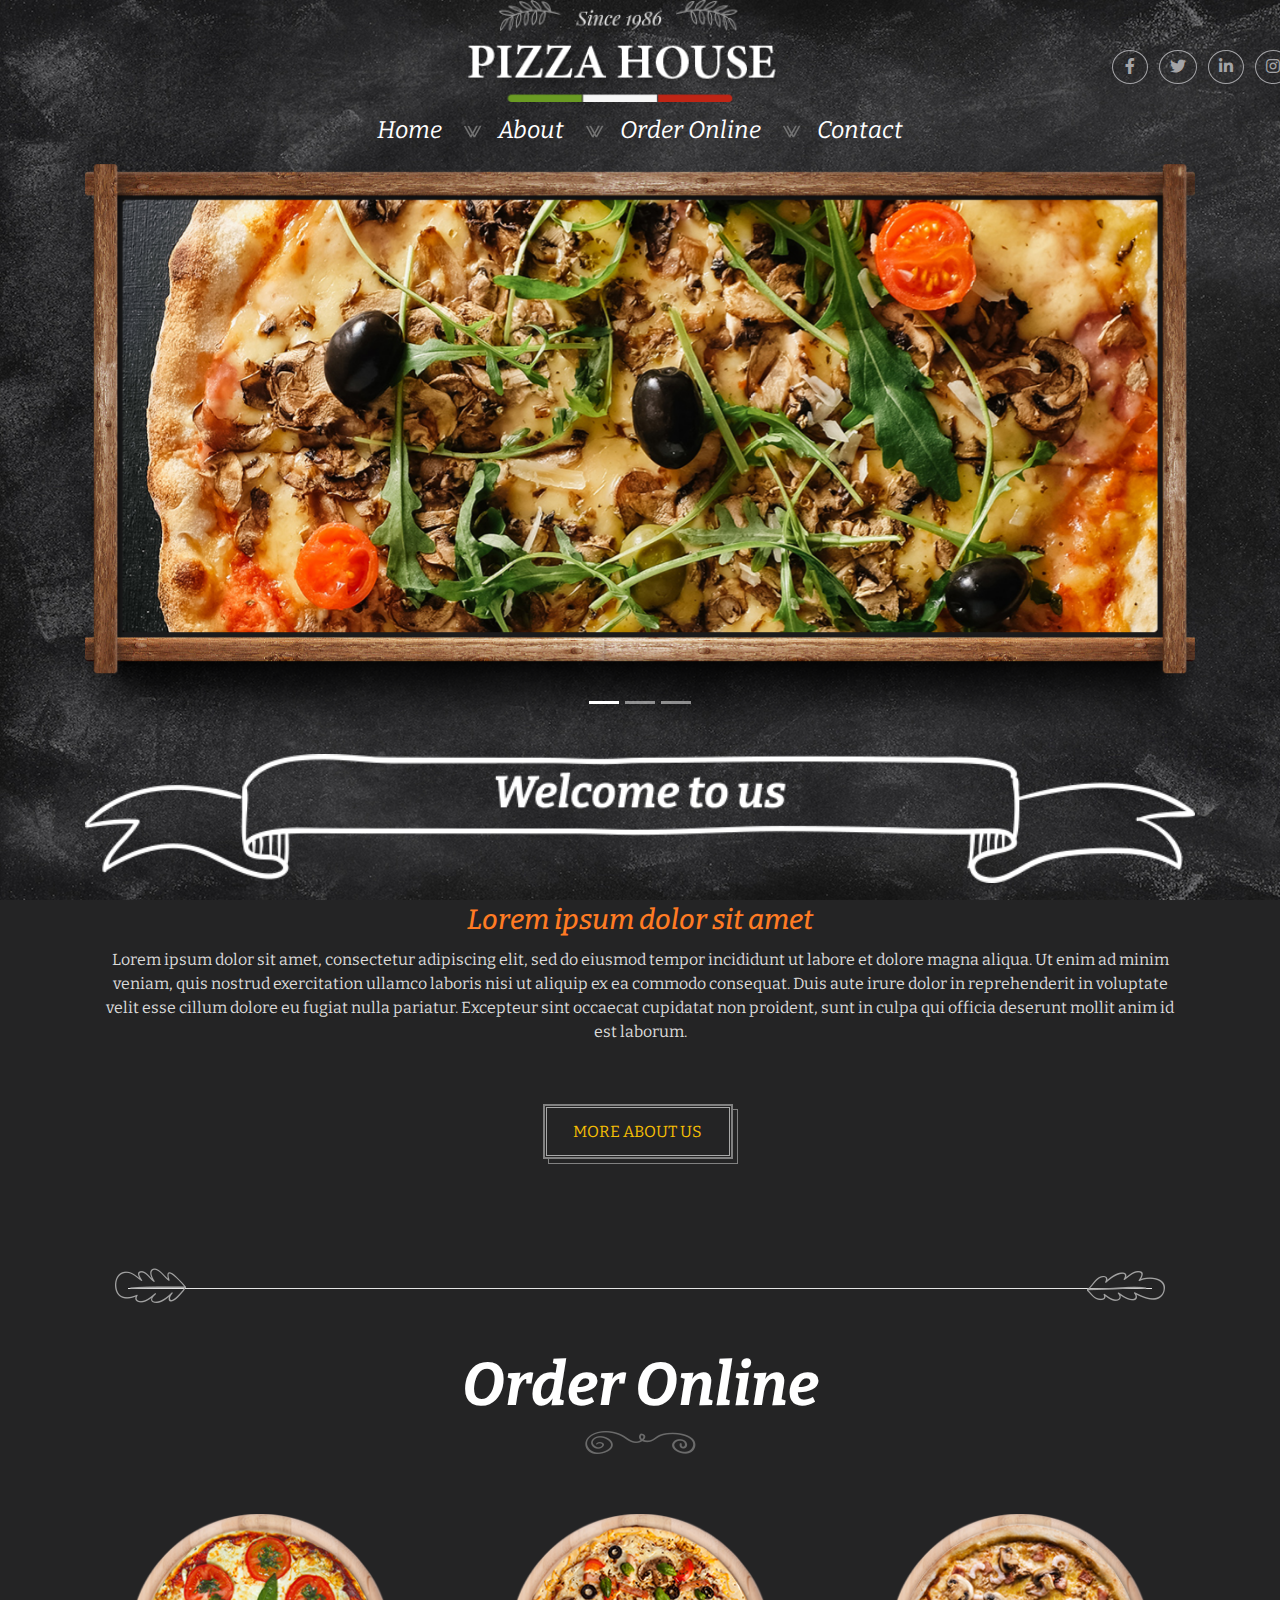
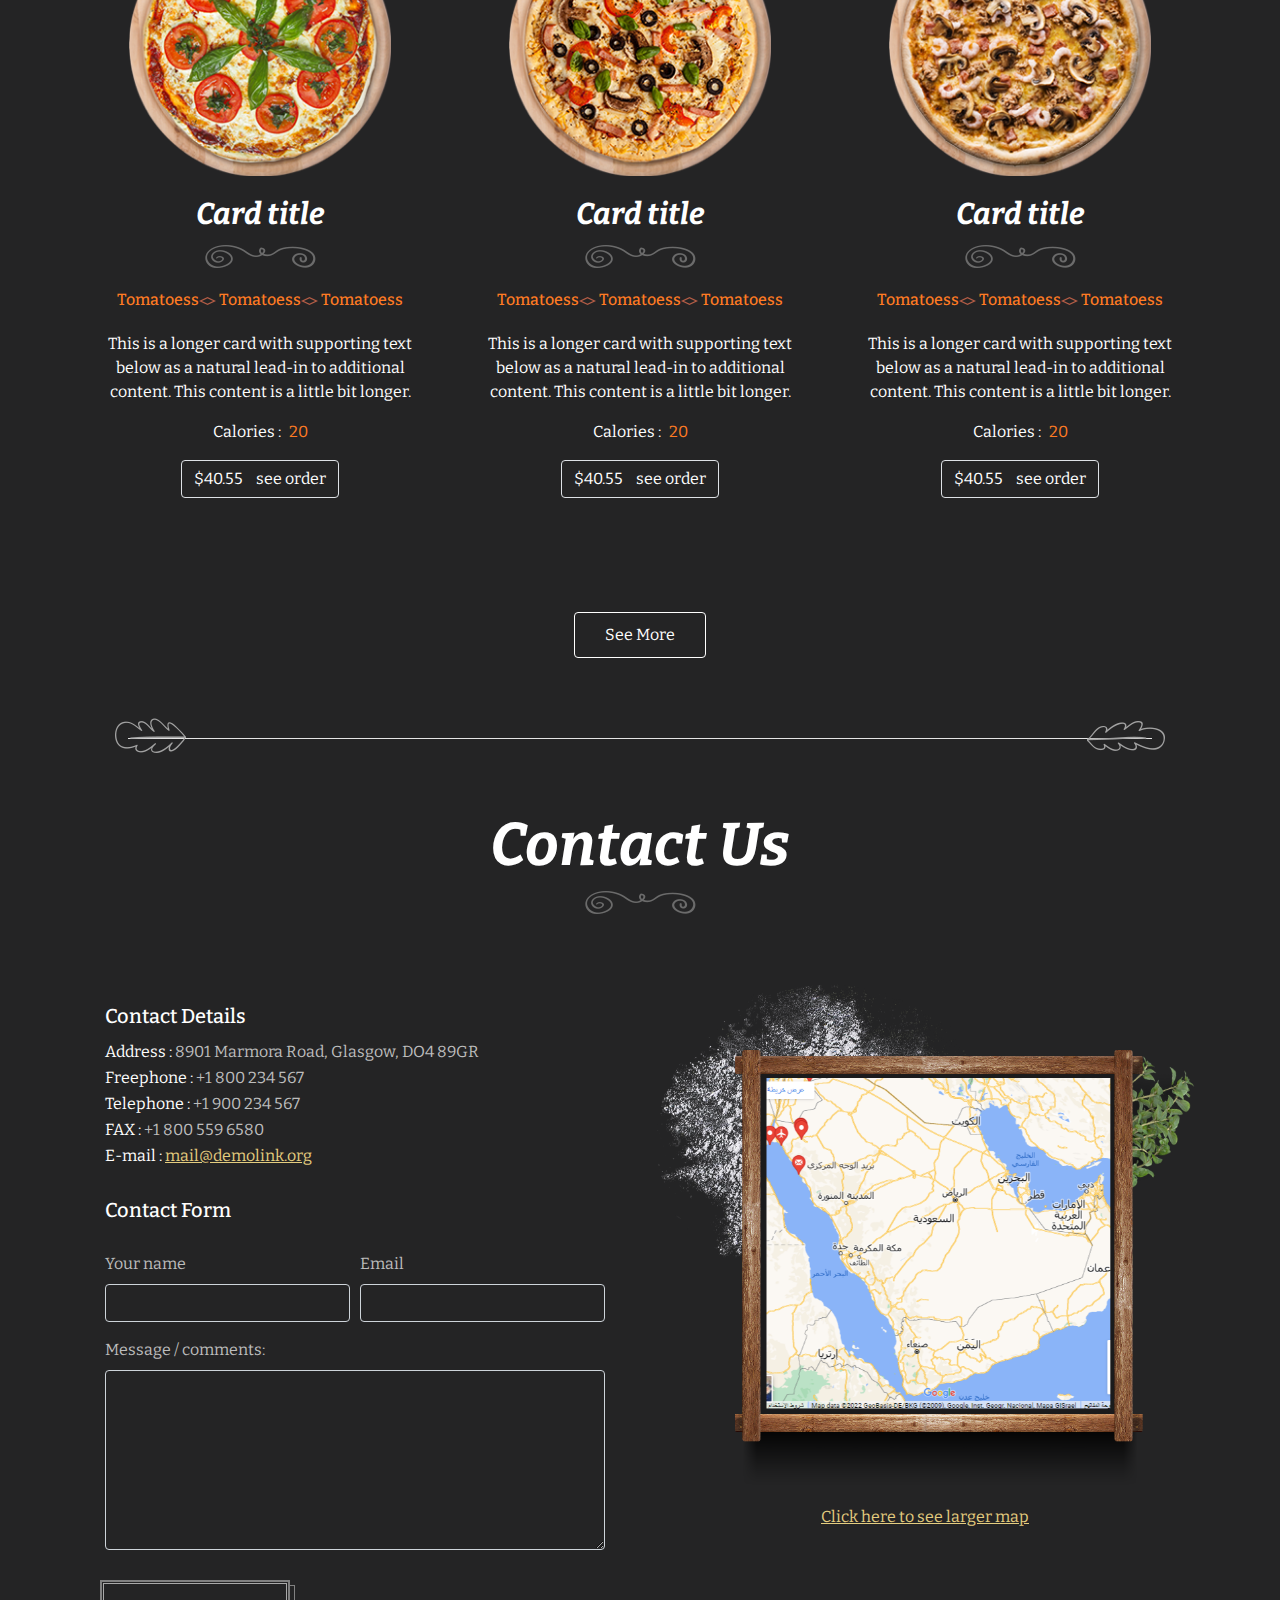
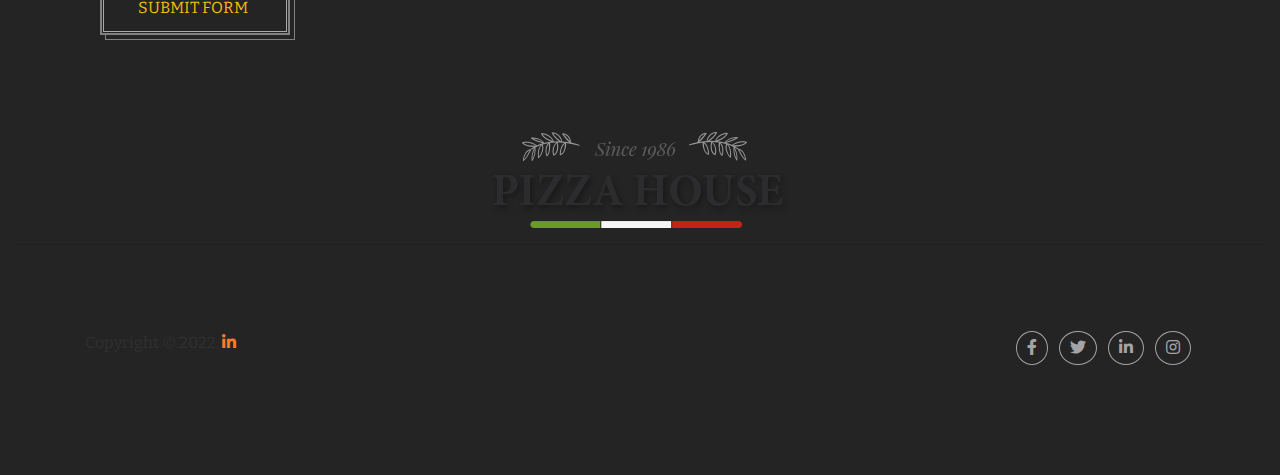
<file: index.html>
<!DOCTYPE html>
<html dir="ltr">
  <head>
    <meta charset="UTF-8">
    <meta http-equiv="X-UA-Compatible" content="IE=edge">
    <meta name="viewport" content="width=device-width, initial-scale=1.0">
    <link rel="stylesheet" href="bootstrap-4.6.1-dist/css/bootstrap.min.css">
    <link rel="stylesheet" href="fontawesome-free-5.15.4-web/css/all.min.css">
    <link rel="stylesheet" href="css/style.css">
    <title>Cozy Food</title>
  </head>
  <body>
      <div class="container">
          <div class="row row-cols-1 row-cols-md-3">
              <div class="col mb-1">
                <div class="card">
                  <div class="card-body">
                    <h5 class="card-title d-none"></h5>
                  </div>
                </div>
              </div>
              <div class="col mb-1">
                <div class="card box-logo">
                  <img src="img/logo.png" class="logo-banner" alt="logo">
                  <div class="card-body">
                  </div>
                </div>
              </div>
              <div class="col mb-1">
                <div class="card box-social-links">
                  <div class="card-body">
                      <ul class="social-links social-res">
                          <li>
                              <a class="nav-link facebook" href="javascript:void(0)">
                                  <i class="fab fa-facebook-f"></i>
                              </a>
                          </li>
                          <li>
                              <a class="nav-link" href="javascript:void(0)">
                                  <i class="fab fa-twitter"></i>
                              </a>
                          </li>
                          <li>
                              <a class="nav-link" href="javascript:void(0)">
                                  <i class="fab fa-linkedin-in"></i>
                              </a>
                          </li>
                          <li>
                              <a class="nav-link" href="javascript:void(0)">
                                  <i class="fab fa-instagram"></i>
                              </a>
                          </li>
                      </ul>
                  </div>
                </div>
              </div>
            </div>
      </div>

      <nav class="navbar navbar-expand-lg navbar-light nav-for-top">
        <button class="navbar-toggler bg-white mb-3 mt-3" type="button" data-toggle="collapse" data-target="#navbarSupportedContent" aria-controls="navbarSupportedContent" aria-expanded="false" aria-label="Toggle navigation">
          <span class="navbar-toggler-icon"></span>
        </button>
          <div class="collapse navbar-collapse text-left" id="navbarSupportedContent">
            <ul class="navbar-nav m-auto">
              <li class="nav-item dropdown">
                  <a class="nav-link nav-a" href="javascript:void(0)" role="button" data-toggle="dropdown" aria-expanded="false">
                    Home
                    <img src="img/arrows.png" class="img-card-top ml-3" alt="arrows">
                  </a>
              </li>
              <li class="nav-item dropdown">
                  <a class="nav-link nav-a" data-scroll="about-us" href="javascript:void(0)" id="" role="button" aria-expanded="false">
                    About
                    <img src="img/arrows.png" class="img-card-top ml-3" alt="arrows">
                  </a>
              </li>
              <li class="nav-item dropdown db-menu-parent">
                  <a class="nav-link nav-a" data-scroll="order-online" href="javascript:void(0)" id="navbarDropdown" role="button" data-toggle="dropdown" aria-expanded="false">
                    Order Online
                    <img src="img/arrows.png" class="img-card-top ml-3" alt="arrows">
                  </a>
                  <div class="dropdown-menu db-menu" aria-labelledby="navbarD00000000ropdown">
                    <a class="dropdown-item" href="onlinestore.html">Food</a>
                    <a class="dropdown-item" href="saladstore.html">Salad</a>
                    <a class="dropdown-item" href="drinkstore.html">Drinks</a>
                  </div>
              </li>
    
              <li class="nav-item dropdown">
                  <a class="nav-link nav-a" data-scroll="contactus" href="javascript:void(0)" id="" role="button" data-toggle="dropdown" aria-expanded="false">
                    Contact
                  </a>
              </li>
            </ul>
          </div>
          
      </nav>

      <div class="container">
        <div id="carouselExampleCaptions" class="carousel slide" data-ride="carousel">
          <ol class="carousel-indicators">
            <li data-target="#carouselExampleCaptions" data-slide-to="0" class="active"></li>
            <li data-target="#carouselExampleCaptions" data-slide-to="1"></li>
            <li data-target="#carouselExampleCaptions" data-slide-to="2"></li>
          </ol>
          <div class="carousel-inner">
            <div class="carousel-item active">
              <img src="img/slider-1.png" class="d-block w-100" alt="...">
              <div class="carousel-caption d-none d-md-block">
                <div class="content-of-ad">
                  <h5>Authentic</h5>
                  <h5>Italian Pizza</h5>
                  <i>from chef Fabio Viviani</i>
                  <div class="">
                    <img src="img/feather-1.png" alt="">
                    <p class="start-from">starting from</p>
                    <p class="price">$8.99</p>
                  </div>
                </div>
              </div>
            </div>
            <div class="carousel-item">
              <img src="img/slider-1.png" class="d-block w-100" alt="...">
              <div class="carousel-caption d-none d-md-block">
                <div class="content-of-ad">
                  <h5>Authentic</h5>
                  <h5>Italian Pizza</h5>
                  <i>from chef Fabio Viviani</i>
                  <div class="">
                    <img src="img/feather-1.png" alt="">
                    <p class="start-from">starting from</p>
                    <p class="price">$8.99</p>
                  </div>
                </div>
              </div>
            </div>
            <div class="carousel-item">
              <img src="img/slider-1.png" class="d-block w-100" alt="...">
              <div class="carousel-caption d-none d-md-block">
                <div class="content-of-ad">
                  <h5>Authentic</h5>
                  <h5>Italian Pizza</h5>
                  <i>from chef Fabio Viviani</i>
                  <div class="">
                    <img src="img/feather-1.png" alt="">
                    <p class="start-from">starting from</p>
                    <p class="price">$8.99</p>
                  </div>
                </div>
              </div>
            </div>
          </div>
        </div>
      </div>
      
      <div class="container mt-4" id="about-us">
        <div class="text-center">
          <img src="img/wlcomtus.png" class="card-img-top w-100" alt="feather">
        </div>
        <div class="row row-cols-1 row-cols-md-1 about-us-ofpizzzaHouse">
          <div class="col mb-4">
            <div class="text-right box-right-pizzahouse-mushrom">
              <img src="img/mushroom1.png" class="img-card-top hat-img rowScrenObacity1" alt="mushroom1">
            </div>
            <div class="text-left box-left-pizzahouse-bread">
              <img src="img/bread.png" class="img-card-top hat-img rowScrenObacity2" alt="bread">
            </div>
            <div class="card about-pizza-house">
              <div class="card-body text-center">
                <h1 class="card-title">Lorem ipsum dolor sit amet</h1>
                <p class="card-text text-center">Lorem ipsum dolor sit amet, consectetur adipiscing elit, sed do eiusmod tempor incididunt ut labore et dolore magna aliqua. Ut enim ad minim veniam, quis nostrud exercitation ullamco laboris nisi ut aliquip ex ea commodo consequat. Duis aute irure dolor in reprehenderit in voluptate velit esse cillum dolore eu fugiat nulla pariatur. Excepteur sint occaecat cupidatat non proident, sunt in culpa qui officia deserunt mollit anim id est laborum.</p>
                <div class="box-of-btn-8">
                  <button class="btn btn-addcard-index">MORE ABOUT US</button>
                  <img src="img/btn1.png" class="img-brbd-btn-8" alt="btnborder">
                </div>
              </div>
            </div>
          </div>
        </div>
      </div>

      <div class="text-center box-1-line-page ">
        <img src="img/divider1_left.png" class="divider-left" alt="feather">
        <hr class="bg-white hr-line-page">
        <img src="img/divider1_right.png" class="divider-right" alt="feather">
      </div>


      <div class="text-right box-right-pizzahouse-cutter">
        <img src="img/cutter.png" class="img-card-top hat-img" alt="cutter">
      </div>



      <div class="container" id="order-online">
        <div class="text-center order-online">
          <h2>Order Online</h2>
          <img src="img/feather-3.png" alt="feather">
        </div>
        <div class="row row-cols-1 row-cols-md-3">
          <div class="col mb-4">
            <div class="card">
              <div class="text-center">
                <img src="img/order1.png" class="card-img-top w-75" alt="order1">
              </div>
              <div class="card-body box-of-pizza-order text-center">
                <h5 class="card-title">Card title</h5>
                <img src="img/feather-3.png" alt="feather">
                <ul>
                  <li>Tomatoess<img src="img/marker2.png" alt="marker"></li>
                  <li>Tomatoess<img src="img/marker2.png" alt="marker"></li>
                  <li>Tomatoess</li>
                </ul>
                <p class="card-text">This is a longer card with supporting text below as a natural lead-in to additional content. This content is a little bit longer.</p>
                <p class="calories-num">Calories : <span>20</span></p>
                <a href="orderdetails.html" class="btn btn-transparent text-white border"> <span class="span-seorder"> $40.55 </span> <span>see order</span></a>
              </div>
            </div>
          </div>
          <div class="col mb-4">
            <div class="card">
              <div class="text-center">
                <img src="img/order2.png" class="card-img-top w-75" alt="order2">
              </div>
              <div class="card-body box-of-pizza-order text-center">
                <h5 class="card-title">Card title</h5>
                <img src="img/feather-3.png" alt="feather">
                <ul>
                  <li>Tomatoess<img src="img/marker2.png" alt="marker"></li>
                  <li>Tomatoess<img src="img/marker2.png" alt="marker"></li>
                  <li>Tomatoess</li>
                </ul>
                <p class="card-text">This is a longer card with supporting text below as a natural lead-in to additional content. This content is a little bit longer.</p>
                <p class="calories-num">Calories : <span>20</span></p>
                <a href="orderdetails.html" class="btn btn-transparent text-white border"> <span class="span-seorder"> $40.55 </span> <span>see order</span></a>
              </div>
            </div>
          </div>
          <div class="col mb-4">
            <div class="card">
              <div class="text-center">
                <img src="img/order3.png" class="card-img-top w-75" alt="order3">
              </div>
              <div class="card-body box-of-pizza-order text-center">
                <h5 class="card-title">Card title</h5>
                <img src="img/feather-3.png" alt="feather">
                <ul>
                  <li>Tomatoess<img src="img/marker2.png" alt="marker"></li>
                  <li>Tomatoess<img src="img/marker2.png" alt="marker"></li>
                  <li>Tomatoess</li>
                </ul>
                <p class="card-text">This is a longer card with supporting text below as a natural lead-in to additional content. This content is a little bit longer.</p>
                <p class="calories-num">Calories : <span>20</span></p>
                <a href="orderdetails.html" class="btn btn-transparent text-white border"> <span class="span-seorder"> $40.55 </span> <span>see order</span></a>
              </div>
            </div>
          </div>
        </div>
        <div class="seeonlinemeal">
          <a href="onlinestore.html" class="btn btn-transparent text-white se-mr">See More</a>
        </div>
      </div>

      <div class="text-center box-1-line-page">
        <img src="img/divider1_left.png" class="divider-left" alt="feather">
        <hr class="bg-white hr-line-page">
        <img src="img/divider1_right.png" class="divider-right" alt="feather">
      </div>
      
       <div class="container" id="contactus">
        <div class="text-center contact-first-box">
          <h2>Contact Us</h2>
          <img src="img/feather-3.png" alt="feather">
        </div>
        <div class="row row-cols-1 row-cols-md-2">
          <div class="col mb-4">
            <div class="card">
              <div class="card-body contact-directly">
                <h5 class="card-title">Contact Details</h5>
                <p>Address : <span>8901 Marmora Road, Glasgow, DO4 89GR</span></p>
                <p>Freephone : <span>+1 800 234 567</span></p>
                <p>Telephone : <span>+1 900 234 567</span></p>
                <p>FAX : <span>+1 800 559 6580</span></p>
                <p>E-mail : <a href="javascript:void(0)">mail@demolink.org</a></p>
                <form>
                  <h5 class="card-title h5-t">Contact Form</h5>
                  <div class="form-row">
                    <div class="form-group col-md-6">
                      <label for="inputName4">Your name</label>
                      <input type="text" class="form-control bg-transparent" id="inputName4" required>
                    </div>
                    <div class="form-group col-md-6">
                      <label for="inputEmail4">Email</label>
                      <input type="email" class="form-control bg-transparent" id="inputEmail4" required>
                    </div>
                  </div>
      
                  <div class="form-group">
                    <label for="inputAddress">Message / comments:</label>
                    <textarea class="form-control bg-transparent textarea-2" name="" id="" cols="30" rows="10"></textarea>
                  </div>
                  <div class="box-of-btn-20">
                    <button class="btn btn-addcard-index-20">SUBMIT FORM</button>
                    <img src="img/btn1.png" class="img-brbd-btn-20" alt="btnborder">
                  </div>
                </form>
              </div>
            </div>
          </div>
            <div class="col mb-4">
              <div class="card">
                <img src="img/mabsss.png" class="w-100" alt="map">
                <div class="card-body">
                  <div class="text-center ggl-big-map">
                    <a href="https://www.google.com/maps/place/%D8%A7%D9%84%D8%B3%D8%B9%D9%88%D8%AF%D9%8A%D8%A9%E2%80%AD/@24.104922,45.075866,5z/data=!4m5!3m4!1s0x15e7b33fe7952a41:0x5960504bc21ab69b!8m2!3d23.885942!4d45.079162?hl=ar">Click here to see larger map</a>
                  </div>
                </div>
              </div>
          </div>
        </div>
      </div>
      </div>
       </div>

 
       <div class="container-fluid footer-bg">
        <div class="text-center pt-5">
            <img src="img/logo2.png" class="logo-2" alt="logo">
        </div>
        <div class="text-left box-left-footer">
          <img src="img/footer2.png" class="hat-img" alt="footer">
        </div>
        <hr>
        <div class="row row-cols-1 row-cols-md-2">
            <div class="col mb-4">
              <div class="card">
                <div class="card-body sc-1-ul">
                  <p class="card-text" >Copyright © 2022. <a href="https://www.linkedin.com/in/mostafa-osama-34a23b214/" class="iconicteam"><i class="fab fa-linkedin-in"></i></a></p>
                  </div>
              </div>
            </div>
            <div class="col mb-4">
              <div class="card">
                <div class="card-body">
                    <ul class="social-links sc-2-ul">
                        <li>
                            <a class="nav-link social-links-footer" href="javascript:void(0)">
                                <i class="fab fa-facebook-f"></i>
                            </a>
                        </li>
                        <li>
                            <a class="nav-link social-links-footer" href="javascript:void(0)">
                                <i class="fab fa-twitter"></i>
                            </a>
                        </li>
                        <li>
                            <a class="nav-link social-links-footer" href="javascript:void(0)">
                                <i class="fab fa-linkedin-in"></i>
                            </a>
                        </li>
                        <li>
                            <a class="nav-link social-links-footer" href="javascript:void(0)">
                                <i class="fab fa-instagram"></i>
                            </a>
                        </li>
                    </ul>
                </div>
              </div>
            </div>
        </div>
      </div>
    <span class="uptotop"><i class="fas fa-angle-up"></i></span>
    
    <script src="js/app.js"></script>
    <script src="bootstrap-4.6.1-dist/js/jquery-3.6.0.min.js"></script>
    <script src="bootstrap-4.6.1-dist/js/popper.min.js"></script>
    <script src="bootstrap-4.6.1-dist/js/bootstrap.min.js"></script>
    <script>
    $('.navbar li a').click(function (e){
      $('html, body').animate({
      scrollTop: $('#' + $(this).data('scroll')).offset().top
    },1000)
  });
    $('.navbar li a').click(function (){
      $(this).addClass('active').parent().siblings().find('a').removeClass('active')
  });
    </script>
  </body>
</html>
</file>
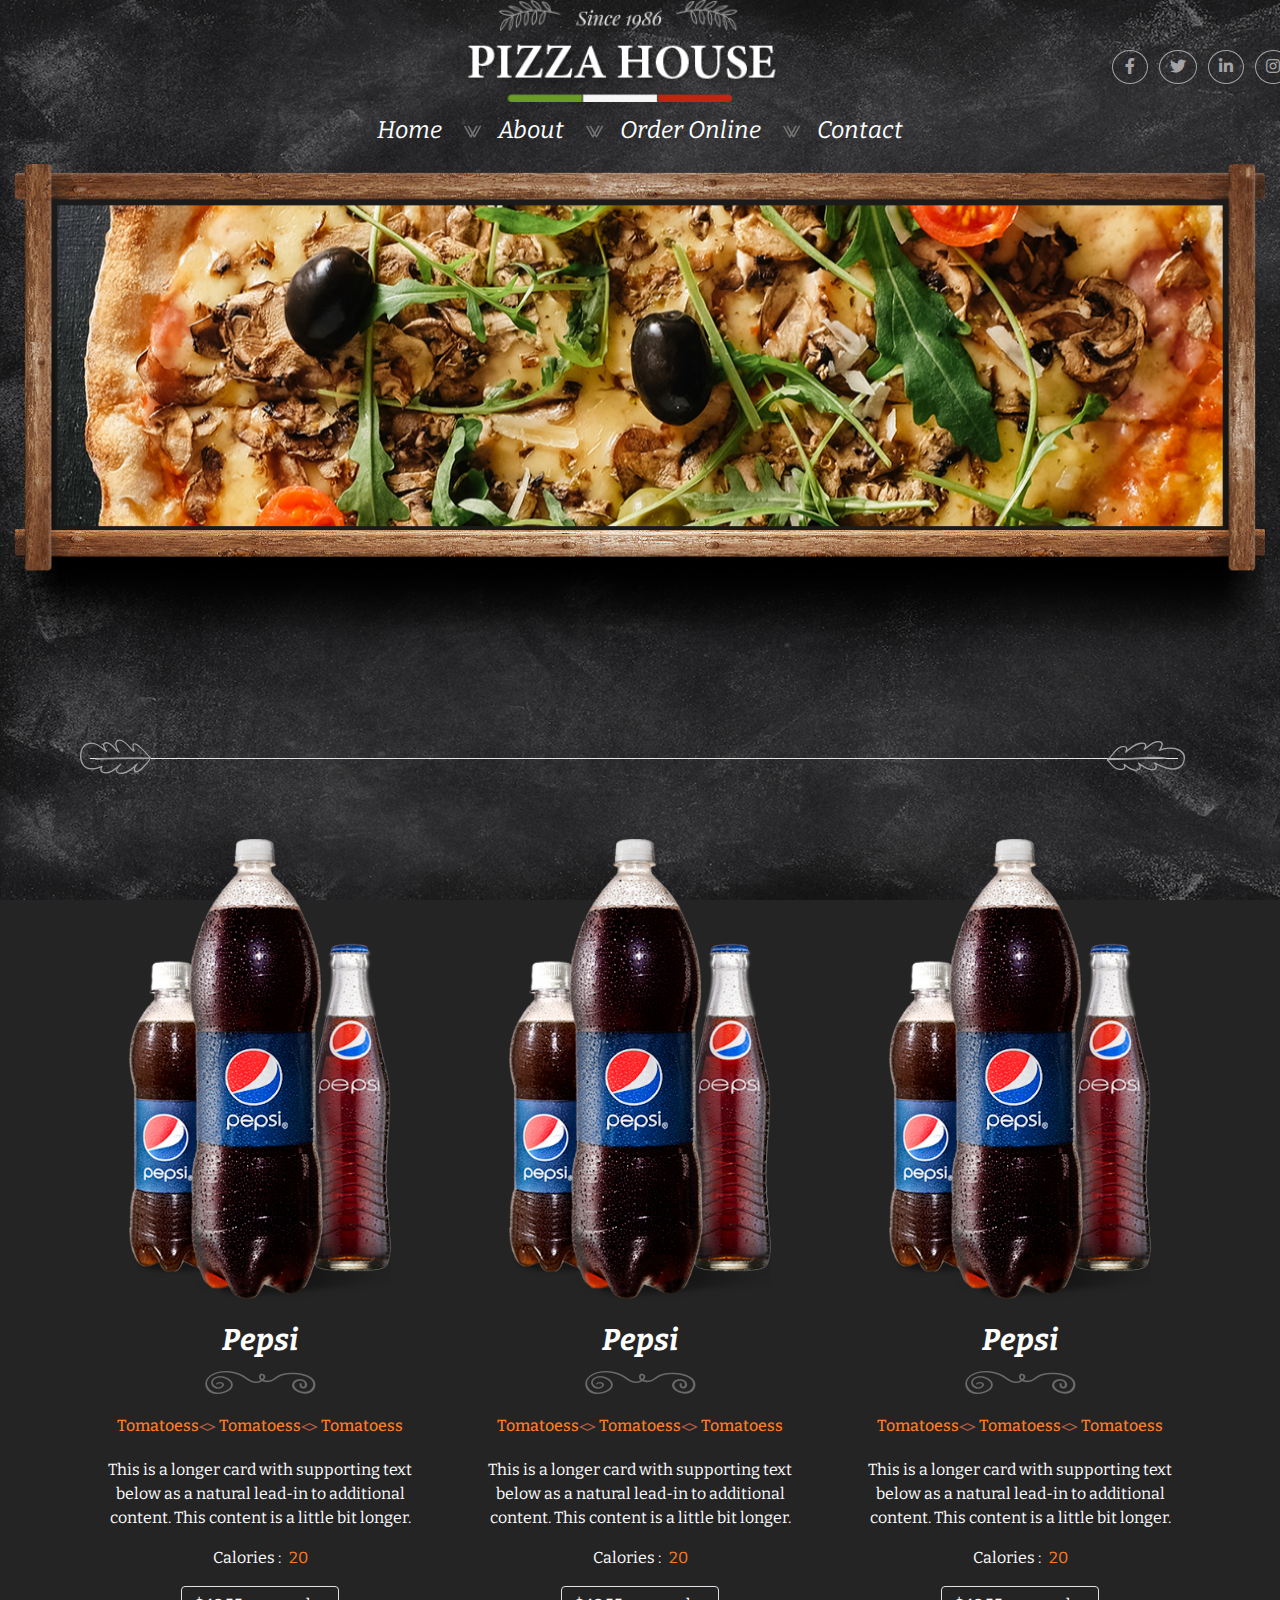
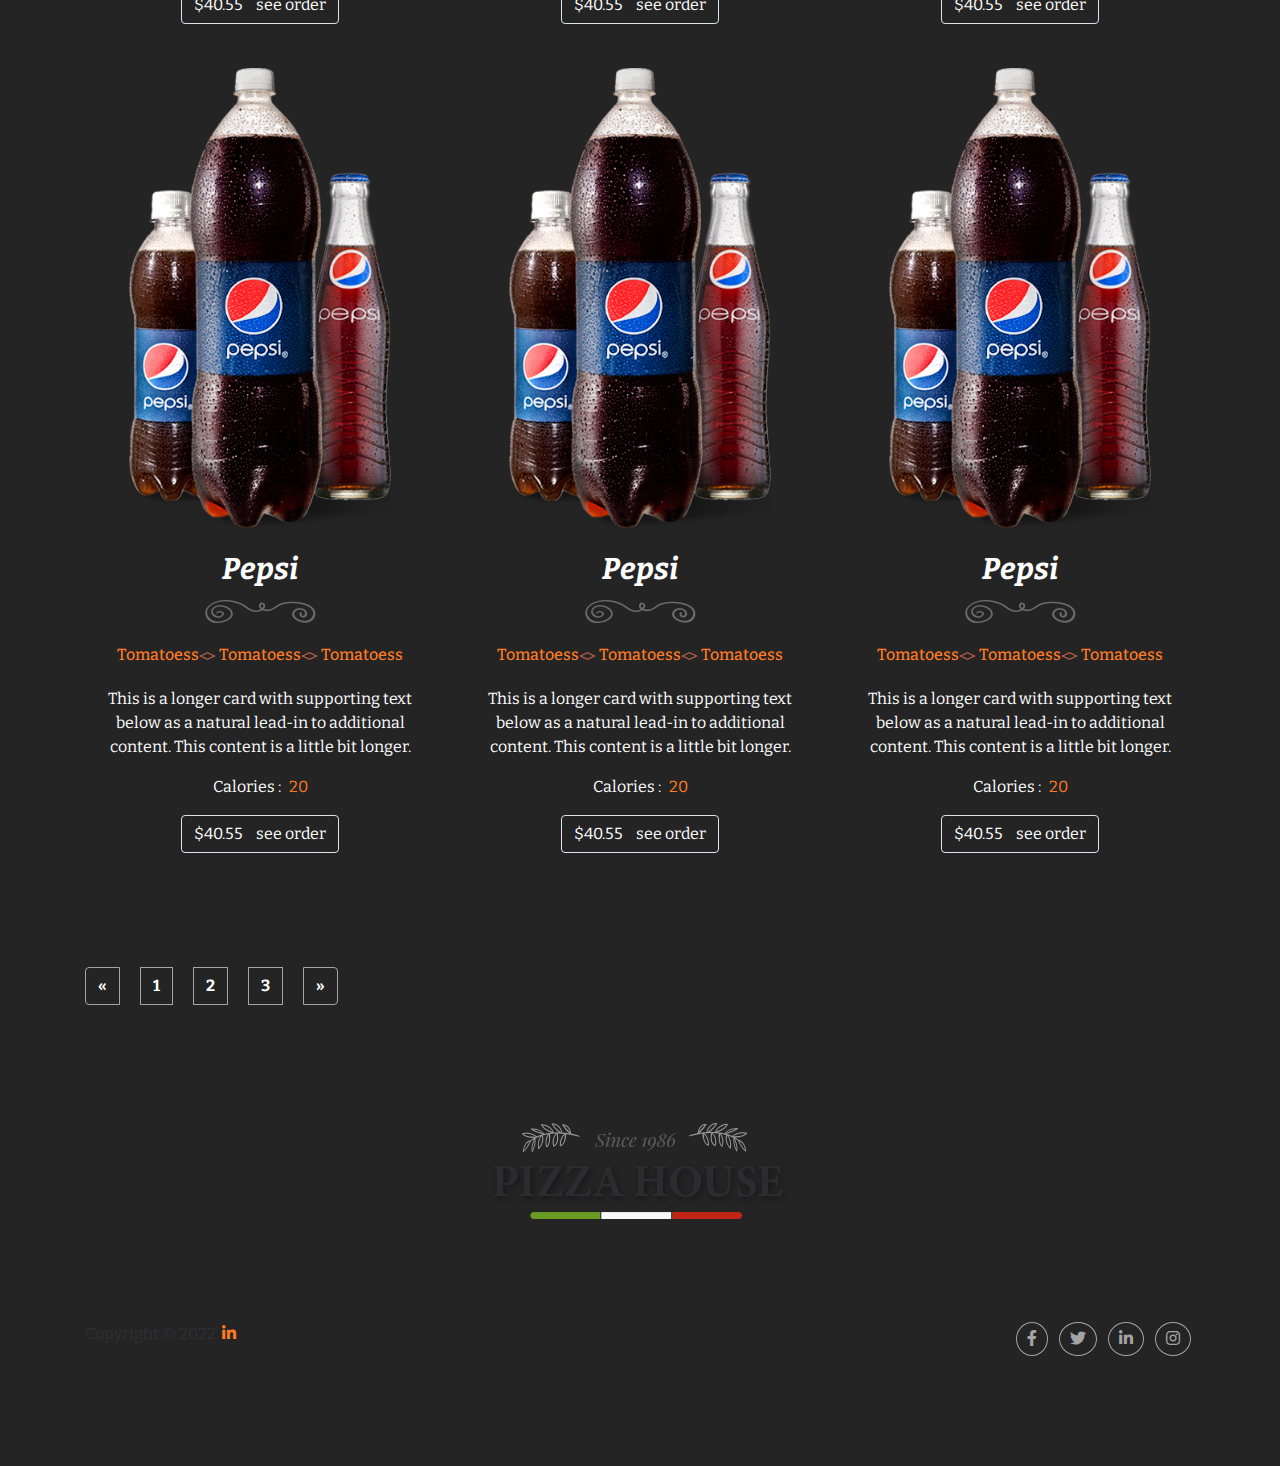
<file: drinkstore.html>
<!DOCTYPE html>
<html dir="ltr">
<head>
    <meta charset="UTF-8">
    <meta http-equiv="X-UA-Compatible" content="IE=edge">
    <meta name="viewport" content="width=device-width, initial-scale=1.0">
    <link rel="stylesheet" href="bootstrap-4.6.1-dist/css/bootstrap.min.css">
    <link rel="stylesheet" href="fontawesome-free-5.15.4-web/css/all.min.css">
    <link rel="stylesheet" href="css/style.css">
    <title>Cozy Food</title>
</head>
<body>
        <!-- Start Banner -->
      <div class="container">
          <div class="row row-cols-1 row-cols-md-3">
              <div class="col mb-1">
                <div class="card">
                  <div class="card-body">
                    <h5 class="card-title d-none"></h5>
                  </div>
                </div>
              </div>
              <div class="col mb-1">
                <div class="card box-logo">
                  <img src="img/logo.png" class="logo-banner" alt="logo">
                  <div class="card-body">
                  </div>
                </div>
              </div>
              <div class="col mb-1">
                <div class="card box-social-links">
                  <div class="card-body">
                      <ul class="social-links social-res">
                          <li>
                              <a class="nav-link facebook" href="javascript:void(0)">
                                  <i class="fab fa-facebook-f"></i>
                              </a>
                          </li>
                          <li>
                              <a class="nav-link" href="javascript:void(0)">
                                  <i class="fab fa-twitter"></i>
                              </a>
                          </li>
                          <li>
                              <a class="nav-link" href="javascript:void(0)">
                                  <i class="fab fa-linkedin-in"></i>
                              </a>
                          </li>
                          <li>
                              <a class="nav-link" href="javascript:void(0)">
                                  <i class="fab fa-instagram"></i>
                              </a>
                          </li>
                      </ul>
                  </div>
                </div>
              </div>
            </div>
      </div>
      <!-- End Banner -->
      <!-- Start Navbar -->
      <nav class="navbar navbar-expand-lg navbar-light nav-for-top">
        <button class="navbar-toggler bg-white mb-3 mt-3" type="button" data-toggle="collapse" data-target="#navbarSupportedContent" aria-controls="navbarSupportedContent" aria-expanded="false" aria-label="Toggle navigation">
          <span class="navbar-toggler-icon"></span>
        </button>
          <div class="collapse navbar-collapse text-left" id="navbarSupportedContent">
            <ul class="navbar-nav m-auto">
              <li class="nav-item">
                  <a class="nav-link nav-a" href="index.html">
                    Home
                    <img src="img/arrows.png" class="img-card-top ml-3" alt="arrows">
                  </a>
              </li>
              <li class="nav-item">
                  <a class="nav-link nav-a" href="index.html">
                    About
                    <img src="img/arrows.png" class="img-card-top ml-3" alt="arrows">
                  </a>
              </li>
              <li class="nav-item dropdown db-menu-parent">
                  <a class="nav-link nav-a" href="index.html" id="navbarDropdown" role="button" data-toggle="dropdown" aria-expanded="false">
                    Order Online
                    <img src="img/arrows.png" class="img-card-top ml-3" alt="arrows">
                  </a>
                  <div class="dropdown-menu db-menu" aria-labelledby="navbarD00000000ropdown">
                    <a class="dropdown-item" href="onlinestore.html">Food</a>
                    <a class="dropdown-item" href="saladstore.html">Salad</a>
                    <a class="dropdown-item" href="drinkstore.html">Drinks</a>
                  </div>
              </li>
              <li class="nav-item">
                  <a class="nav-link nav-a" href="index.html">
                    Contact
                  </a>
              </li>
            </ul>
          </div>
      </nav>
      <!-- End Navbar -->

    <!-- Start Header -->
    <div class="container-fluid">
        <div class="row row-cols-1 row-cols-md-1">
            <div class="col mb-4">
              <div class="card header-banner">
                <img src="img/Groupselection-newpage.png" class="card-img-top" alt="Groupselection-newpage">
              </div>
            </div>
          </div>
    </div>
    <!-- End Header -->
    
    <!-- Start Subpage -->
    <!-- End Subpage -->
    <div class="text-center box-4-line-page">
      <img src="img/divider1_left.png" class="divider-left-4" alt="feather">
      <hr class="bg-white hr-4-line-page">
      <img src="img/divider1_right.png" class="divider-right-4" alt="feather">
    </div>



    <!-- Start online store -->
    <div class="container" style="margin-top: 80px;">
      <div class="text-left box-mcvanil-2">
        <img src="img/mcvanil.png" class="mcvanil-2 hat-img" alt="mcvanil">
      </div>
        <div class="row row-cols-1 row-cols-md-3">
            <div class="col mb-4">
                <div class="card">
                  <div class="text-center">
                    <img src="img/drink.png" class="card-img-top w-75" alt="order1">
                  </div>
                  <div class="card-body box-of-pizza-order text-center">
                    <h5 class="card-title">Pepsi</h5>
                    <img src="img/feather-3.png" alt="feather">
                    <ul>
                      <li>Tomatoess<img src="img/marker2.png" alt="marker"></li>
                      <li>Tomatoess<img src="img/marker2.png" alt="marker"></li>
                      <li>Tomatoess</li>
                    </ul>
                    <p class="card-text">This is a longer card with supporting text below as a natural lead-in to additional content. This content is a little bit longer.</p>
                    <p class="calories-num">Calories : <span>20</span></p>
                    <a href="orderdetails.html" class="btn btn-transparent text-white border"> <span class="span-seorder"> $40.55 </span> <span>see order</span></a>
                  </div>
                </div>
            </div>
          <div class="col mb-4">
            <div class="card">
              <div class="text-center">
                <img src="img/drink.png" class="card-img-top w-75" alt="order1">
              </div>
              <div class="card-body box-of-pizza-order text-center">
                <h5 class="card-title">Pepsi</h5>
                <img src="img/feather-3.png" alt="feather">
                <ul>
                  <li>Tomatoess<img src="img/marker2.png" alt="marker"></li>
                  <li>Tomatoess<img src="img/marker2.png" alt="marker"></li>
                  <li>Tomatoess</li>
                </ul>
                <p class="card-text">This is a longer card with supporting text below as a natural lead-in to additional content. This content is a little bit longer.</p>
                <p class="calories-num">Calories : <span>20</span></p>
                <a href="orderdetails.html" class="btn btn-transparent text-white border"> <span class="span-seorder"> $40.55 </span> <span>see order</span></a>
              </div>
            </div>
          </div>
          <div class="col mb-4">
            <div class="card">
              <div class="text-center">
                <img src="img/drink.png" class="card-img-top w-75" alt="order1">
              </div>
              <div class="card-body box-of-pizza-order text-center">
                <h5 class="card-title">Pepsi</h5>
                <img src="img/feather-3.png" alt="feather">
                <ul>
                  <li>Tomatoess<img src="img/marker2.png" alt="marker"></li>
                  <li>Tomatoess<img src="img/marker2.png" alt="marker"></li>
                  <li>Tomatoess</li>
                </ul>
                <p class="card-text">This is a longer card with supporting text below as a natural lead-in to additional content. This content is a little bit longer.</p>
                <p class="calories-num">Calories : <span>20</span></p>
                <a href="orderdetails.html" class="btn btn-transparent text-white border"> <span class="span-seorder"> $40.55 </span> <span>see order</span></a>
              </div>
            </div>
          </div>
          <div class="col mb-4">
            <div class="card">
              <div class="text-center">
                <img src="img/drink.png" class="card-img-top w-75" alt="order1">
              </div>
              <div class="card-body box-of-pizza-order text-center">
                <h5 class="card-title">Pepsi</h5>
                <img src="img/feather-3.png" alt="feather">
                <ul>
                  <li>Tomatoess<img src="img/marker2.png" alt="marker"></li>
                  <li>Tomatoess<img src="img/marker2.png" alt="marker"></li>
                  <li>Tomatoess</li>
                </ul>
                <p class="card-text">This is a longer card with supporting text below as a natural lead-in to additional content. This content is a little bit longer.</p>
                <p class="calories-num">Calories : <span>20</span></p>
                <a href="orderdetails.html" class="btn btn-transparent text-white border"> <span class="span-seorder"> $40.55 </span> <span>see order</span></a>
              </div>
            </div>
        </div>
      <div class="col mb-4">
        <div class="card">
          <div class="text-center">
            <img src="img/drink.png" class="card-img-top w-75" alt="order1">
          </div>
          <div class="card-body box-of-pizza-order text-center">
            <h5 class="card-title">Pepsi</h5>
            <img src="img/feather-3.png" alt="feather">
            <ul>
              <li>Tomatoess<img src="img/marker2.png" alt="marker"></li>
              <li>Tomatoess<img src="img/marker2.png" alt="marker"></li>
              <li>Tomatoess</li>
            </ul>
            <p class="card-text">This is a longer card with supporting text below as a natural lead-in to additional content. This content is a little bit longer.</p>
            <p class="calories-num">Calories : <span>20</span></p>
            <a href="orderdetails.html" class="btn btn-transparent text-white border"> <span class="span-seorder"> $40.55 </span> <span>see order</span></a>
          </div>
        </div>
      </div>
      <div class="col mb-4">
        <div class="card">
          <div class="text-center">
            <img src="img/drink.png" class="card-img-top w-75" alt="order1">
          </div>
          <div class="card-body box-of-pizza-order text-center">
            <h5 class="card-title">Pepsi</h5>
            <img src="img/feather-3.png" alt="feather">
            <ul>
              <li>Tomatoess<img src="img/marker2.png" alt="marker"></li>
              <li>Tomatoess<img src="img/marker2.png" alt="marker"></li>
              <li>Tomatoess</li>
            </ul>
            <p class="card-text">This is a longer card with supporting text below as a natural lead-in to additional content. This content is a little bit longer.</p>
            <p class="calories-num">Calories : <span>20</span></p>
            <a href="orderdetails.html" class="btn btn-transparent text-white border"> <span class="span-seorder"> $40.55 </span> <span>see order</span></a>
          </div>
        </div>
      </div>
        </div>
    </div>
    <div class="container">
      <nav aria-label="Page navigation example">
        <ul class="pagination new-pagination">
          <li class="page-item">
            <a class="page-link" href="index.html" aria-label="Previous">
              <span aria-hidden="true">&laquo;</span>
            </a>
          </li>
          <li class="page-item"><a class="page-link" href="javascript:void(0)">1</a></li>
          <li class="page-item"><a class="page-link" href="javascript:void(0)">2</a></li>
          <li class="page-item"><a class="page-link" href="javascript:void(0)">3</a></li>
          <li class="page-item">
            <a class="page-link" href="javascript:void(0)" aria-label="Next">
              <span aria-hidden="true">&raquo;</span>
            </a>
          </li>
        </ul>
      </nav>
    </div>
    <!-- End online store -->

    <div class="container-fluid footer-bg">
        <div class="text-center pt-5">
            <img src="img/logo2.png" class="logo-2" alt="logo">
        </div>
        <div class="text-left box-left-footer">
          <img src="img/footer2.png" class="hat-img" alt="footer">
        </div>
        <hr>
        <div class="row row-cols-1 row-cols-md-2">
            <div class="col mb-4">
              <div class="card">
                <div class="card-body sc-1-ul">
                  <p class="card-text" >Copyright © 2022. <a href="https://www.linkedin.com/in/mostafa-osama-34a23b214/" class="iconicteam"><i class="fab fa-linkedin-in"></i></a></p>
                  </div>
              </div>
            </div>
            <div class="col mb-4">
              <div class="card">
                <div class="card-body">
                    <ul class="social-links sc-2-ul">
                        <li>
                            <a class="nav-link social-links-footer" href="javascript:void(0)">
                                <i class="fab fa-facebook-f"></i>
                            </a>
                        </li>
                        <li>
                            <a class="nav-link social-links-footer" href="javascript:void(0)">
                                <i class="fab fa-twitter"></i>
                            </a>
                        </li>
                        <li>
                            <a class="nav-link social-links-footer" href="javascript:void(0)">
                                <i class="fab fa-linkedin-in"></i>
                            </a>
                        </li>
                        <li>
                            <a class="nav-link social-links-footer" href="javascript:void(0)">
                                <i class="fab fa-instagram"></i>
                            </a>
                        </li>
                    </ul>
                </div>
              </div>
            </div>
        </div>
    </div>

    <span class="uptotop"><i class="fas fa-angle-up"></i></span>


    <script src="js/app.js"></script>
    <script src="bootstrap-4.6.1-dist/js/jquery-3.6.0.min.js"></script>
    <script src="bootstrap-4.6.1-dist/js/popper.min.js"></script>
    <script src="bootstrap-4.6.1-dist/js/bootstrap.min.js"></script>
</body>
</html>
</file>
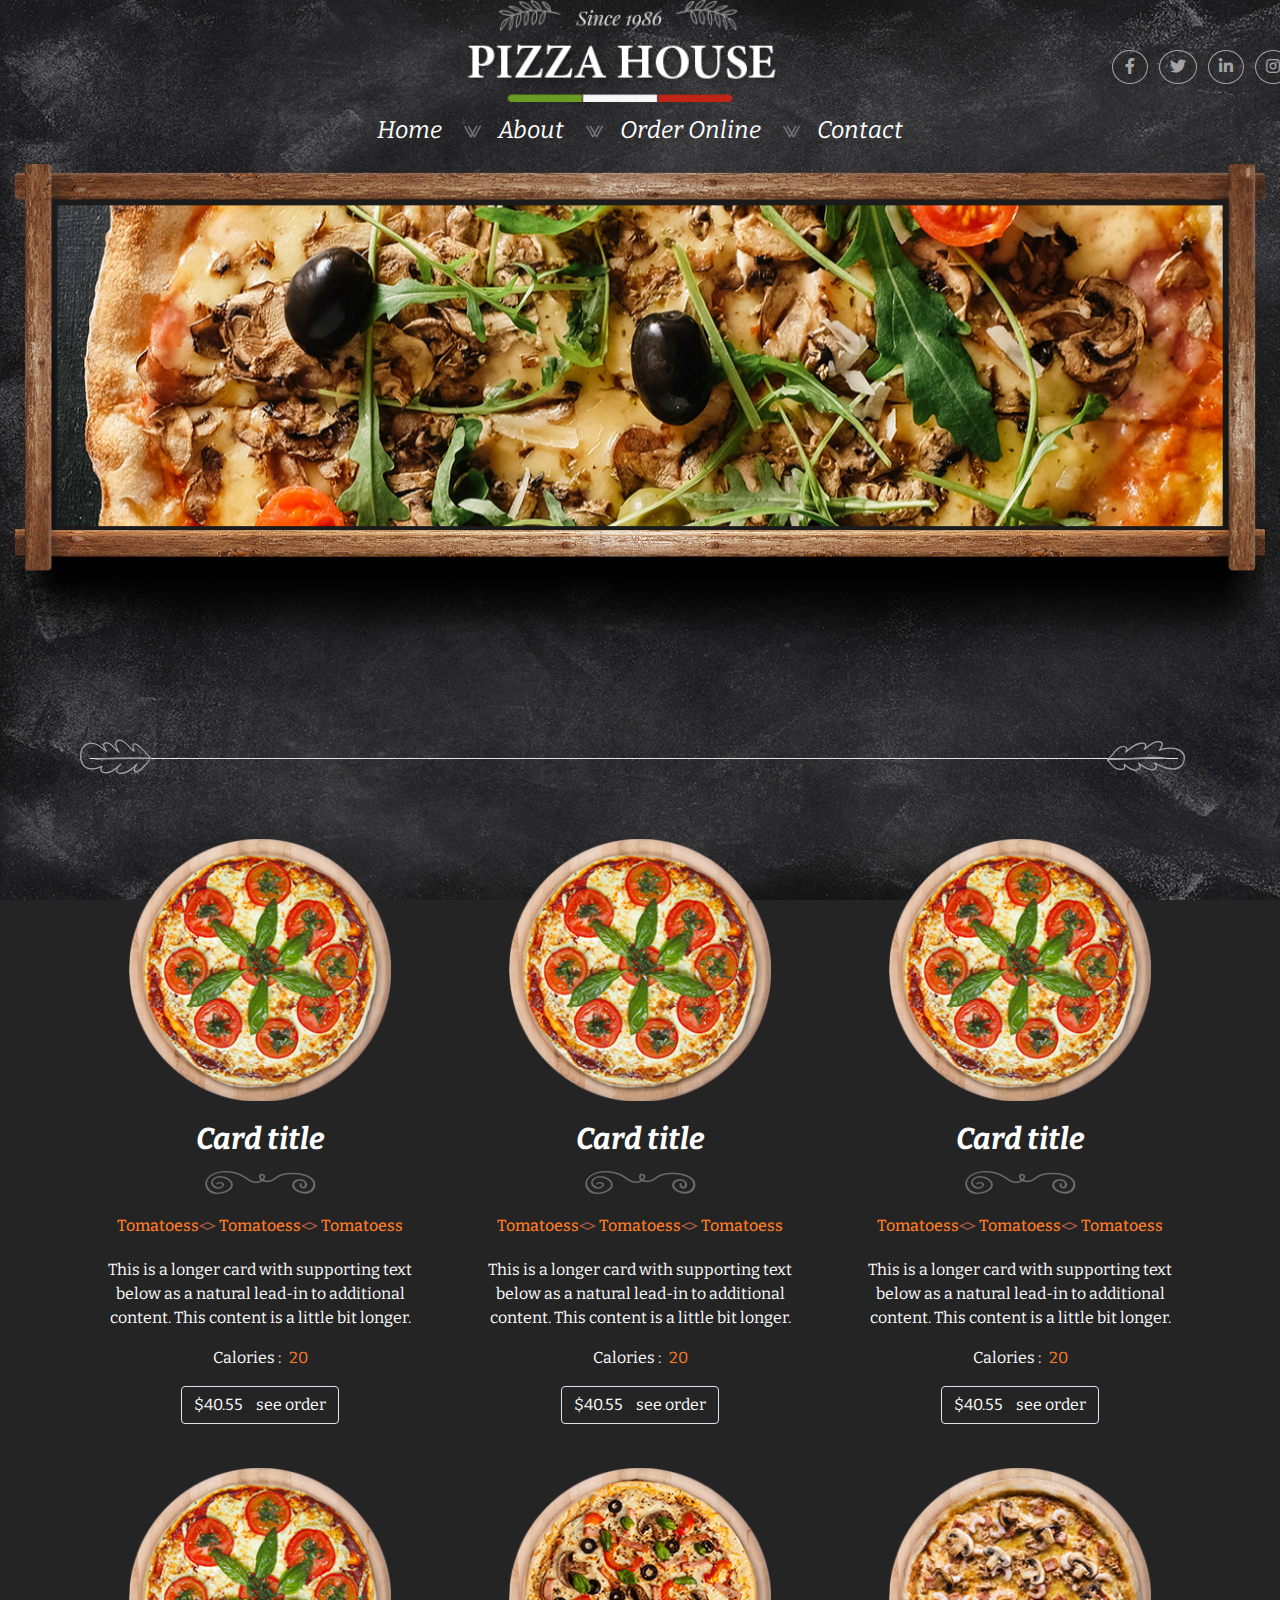
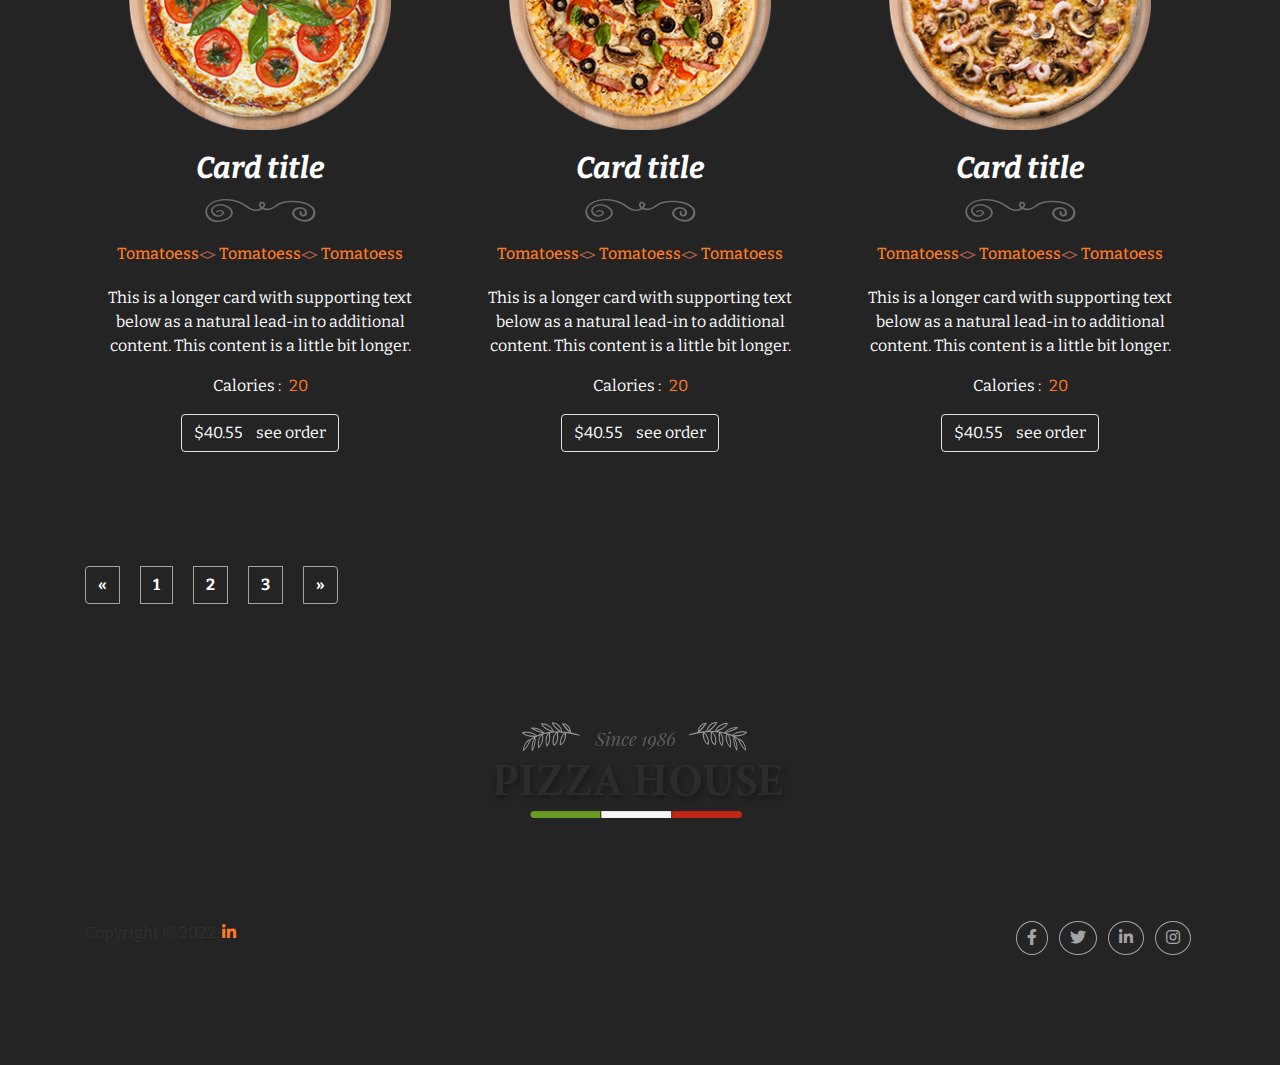
<file: onlinestore.html>
<!DOCTYPE html>
<html dir="ltr">
<head>
    <meta charset="UTF-8">
    <meta http-equiv="X-UA-Compatible" content="IE=edge">
    <meta name="viewport" content="width=device-width, initial-scale=1.0">
    <link rel="stylesheet" href="bootstrap-4.6.1-dist/css/bootstrap.min.css">
    <link rel="stylesheet" href="fontawesome-free-5.15.4-web/css/all.min.css">
    <link rel="stylesheet" href="css/style.css">
    <title>Cozy Food</title>
</head>
<body>
        <!-- Start Banner -->
      <div class="container">
          <div class="row row-cols-1 row-cols-md-3">
              <div class="col mb-1">
                <div class="card">
                  <div class="card-body">
                    <h5 class="card-title d-none"></h5>
                  </div>
                </div>
              </div>
              <div class="col mb-1">
                <div class="card box-logo">
                  <img src="img/logo.png" class="logo-banner" alt="logo">
                  <div class="card-body">
                  </div>
                </div>
              </div>
              <div class="col mb-1">
                <div class="card box-social-links">
                  <div class="card-body">
                      <ul class="social-links social-res">
                          <li>
                              <a class="nav-link facebook" href="javascript:void(0)">
                                  <i class="fab fa-facebook-f"></i>
                              </a>
                          </li>
                          <li>
                              <a class="nav-link" href="javascript:void(0)">
                                  <i class="fab fa-twitter"></i>
                              </a>
                          </li>
                          <li>
                              <a class="nav-link" href="javascript:void(0)">
                                  <i class="fab fa-linkedin-in"></i>
                              </a>
                          </li>
                          <li>
                              <a class="nav-link" href="javascript:void(0)">
                                  <i class="fab fa-instagram"></i>
                              </a>
                          </li>
                      </ul>
                  </div>
                </div>
              </div>
            </div>
      </div>
      <!-- End Banner -->
      <!-- Start Navbar -->
      <nav class="navbar navbar-expand-lg navbar-light nav-for-top">
        <button class="navbar-toggler bg-white mb-3 mt-3" type="button" data-toggle="collapse" data-target="#navbarSupportedContent" aria-controls="navbarSupportedContent" aria-expanded="false" aria-label="Toggle navigation">
          <span class="navbar-toggler-icon"></span>
        </button>
          <div class="collapse navbar-collapse text-left" id="navbarSupportedContent">
            <ul class="navbar-nav m-auto">
              <li class="nav-item">
                  <a class="nav-link nav-a" href="index.html">
                    Home
                    <img src="img/arrows.png" class="img-card-top ml-3" alt="arrows">
                  </a>
              </li>
              <li class="nav-item">
                  <a class="nav-link nav-a" href="index.html">
                    About
                    <img src="img/arrows.png" class="img-card-top ml-3" alt="arrows">
                  </a>
              </li>
              <li class="nav-item dropdown db-menu-parent">
                  <a class="nav-link nav-a" href="index.html" id="navbarDropdown" role="button" data-toggle="dropdown" aria-expanded="false">
                    Order Online
                    <img src="img/arrows.png" class="img-card-top ml-3" alt="arrows">
                  </a>
                  <div class="dropdown-menu db-menu" aria-labelledby="navbarD00000000ropdown">
                    <a class="dropdown-item" href="onlinestore.html">Food</a>
                    <a class="dropdown-item" href="saladstore.html">Salad</a>
                    <a class="dropdown-item" href="drinkstore.html">Drinks</a>
                  </div>
              </li>
              <li class="nav-item">
                  <a class="nav-link nav-a" href="index.html">
                    Contact
                  </a>
              </li>
            </ul>
          </div>
      </nav>
      <!-- End Navbar -->

    <!-- Start Header -->
    <div class="container-fluid">
        <div class="row row-cols-1 row-cols-md-1">
            <div class="col mb-4">
              <div class="card header-banner">
                <img src="img/Groupselection-newpage.png" class="card-img-top" alt="Groupselection-newpage">
              </div>
            </div>
          </div>
    </div>
    <!-- End Header -->
    
    <div class="text-center box-4-line-page">
      <img src="img/divider1_left.png" class="divider-left-4" alt="feather">
      <hr class="bg-white hr-4-line-page">
      <img src="img/divider1_right.png" class="divider-right-4" alt="feather">
    </div>



    <!-- Start online store -->
    <div class="container" style="margin-top: 80px;">
      <div class="text-left box-mcvanil-2">
        <img src="img/mcvanil.png" class="mcvanil-2 hat-img" alt="mcvanil">
      </div>
        <div class="row row-cols-1 row-cols-md-3">
          <div class="col mb-4">
            <div class="card">
              <div class="text-center">
                <img src="img/order1.png" class="card-img-top w-75" alt="order1">
              </div>
              <div class="card-body box-of-pizza-order text-center">
                <h5 class="card-title">Card title</h5>
                <img src="img/feather-3.png" alt="feather">
                <ul>
                  <li>Tomatoess<img src="img/marker2.png" alt="marker"></li>
                  <li>Tomatoess<img src="img/marker2.png" alt="marker"></li>
                  <li>Tomatoess</li>
                </ul>
                <p class="card-text">This is a longer card with supporting text below as a natural lead-in to additional content. This content is a little bit longer.</p>
                <p class="calories-num">Calories : <span>20</span></p>
                <a href="orderdetails.html" class="btn btn-transparent text-white border"> <span class="span-seorder"> $40.55 </span> <span>see order</span></a>
              </div>
            </div>
          </div>
          <div class="col mb-4">
            <div class="card">
              <div class="text-center">
                <img src="img/order1.png" class="card-img-top w-75" alt="order1">
              </div>
              <div class="card-body box-of-pizza-order text-center">
                <h5 class="card-title">Card title</h5>
                <img src="img/feather-3.png" alt="feather">
                <ul>
                  <li>Tomatoess<img src="img/marker2.png" alt="marker"></li>
                  <li>Tomatoess<img src="img/marker2.png" alt="marker"></li>
                  <li>Tomatoess</li>
                </ul>
                <p class="card-text">This is a longer card with supporting text below as a natural lead-in to additional content. This content is a little bit longer.</p>
                <p class="calories-num">Calories : <span>20</span></p>
                <a href="orderdetails.html" class="btn btn-transparent text-white border"> <span class="span-seorder"> $40.55 </span> <span>see order</span></a>
              </div>
            </div>
          </div>
          <div class="col mb-4">
            <div class="card">
              <div class="text-center">
                <img src="img/order1.png" class="card-img-top w-75" alt="order1">
              </div>
              <div class="card-body box-of-pizza-order text-center">
                <h5 class="card-title">Card title</h5>
                <img src="img/feather-3.png" alt="feather">
                <ul>
                  <li>Tomatoess<img src="img/marker2.png" alt="marker"></li>
                  <li>Tomatoess<img src="img/marker2.png" alt="marker"></li>
                  <li>Tomatoess</li>
                </ul>
                <p class="card-text">This is a longer card with supporting text below as a natural lead-in to additional content. This content is a little bit longer.</p>
                <p class="calories-num">Calories : <span>20</span></p>
                <a href="orderdetails.html" class="btn btn-transparent text-white border"> <span class="span-seorder"> $40.55 </span> <span>see order</span></a>
              </div>
            </div>
          </div>
          <div class="col mb-4">
            <div class="card">
              <div class="text-center">
                <img src="img/order1.png" class="card-img-top w-75" alt="order1">
              </div>
              <div class="card-body box-of-pizza-order text-center">
                <h5 class="card-title">Card title</h5>
                <img src="img/feather-3.png" alt="feather">
                <ul>
                  <li>Tomatoess<img src="img/marker2.png" alt="marker"></li>
                  <li>Tomatoess<img src="img/marker2.png" alt="marker"></li>
                  <li>Tomatoess</li>
                </ul>
                <p class="card-text">This is a longer card with supporting text below as a natural lead-in to additional content. This content is a little bit longer.</p>
                <p class="calories-num">Calories : <span>20</span></p>
                <a href="orderdetails.html" class="btn btn-transparent text-white border"> <span class="span-seorder"> $40.55 </span> <span>see order</span></a>
              </div>
            </div>
          </div>
          <div class="col mb-4">
            <div class="card">
              <div class="text-center">
                <img src="img/order2.png" class="card-img-top w-75" alt="order2">
              </div>
              <div class="card-body box-of-pizza-order text-center">
                <h5 class="card-title">Card title</h5>
                <img src="img/feather-3.png" alt="feather">
                <ul>
                  <li>Tomatoess<img src="img/marker2.png" alt="marker"></li>
                  <li>Tomatoess<img src="img/marker2.png" alt="marker"></li>
                  <li>Tomatoess</li>
                </ul>
                <p class="card-text">This is a longer card with supporting text below as a natural lead-in to additional content. This content is a little bit longer.</p>
                <p class="calories-num">Calories : <span>20</span></p>
                <a href="orderdetails.html" class="btn btn-transparent text-white border"> <span class="span-seorder"> $40.55 </span> <span>see order</span></a>
              </div>
            </div>
          </div>
          <div class="col mb-4">
            <div class="card">
              <div class="text-center">
                <img src="img/order3.png" class="card-img-top w-75" alt="order3">
              </div>
              <div class="card-body box-of-pizza-order text-center">
                <h5 class="card-title">Card title</h5>
                <img src="img/feather-3.png" alt="feather">
                <ul>
                  <li>Tomatoess<img src="img/marker2.png" alt="marker"></li>
                  <li>Tomatoess<img src="img/marker2.png" alt="marker"></li>
                  <li>Tomatoess</li>
                </ul>
                <p class="card-text">This is a longer card with supporting text below as a natural lead-in to additional content. This content is a little bit longer.</p>
                <p class="calories-num">Calories : <span>20</span></p>
                <a href="orderdetails.html" class="btn btn-transparent text-white border"> <span class="span-seorder"> $40.55 </span> <span>see order</span></a>
              </div>
            </div>
          </div>
        </div>
    </div>
    <div class="container">
      <nav aria-label="Page navigation example">
        <ul class="pagination new-pagination">
          <li class="page-item">
            <a class="page-link" href="index.html" aria-label="Previous">
              <span aria-hidden="true">&laquo;</span>
            </a>
          </li>
          <li class="page-item"><a class="page-link" href="javascript:void(0)">1</a></li>
          <li class="page-item"><a class="page-link" href="javascript:void(0)">2</a></li>
          <li class="page-item"><a class="page-link" href="javascript:void(0)">3</a></li>
          <li class="page-item">
            <a class="page-link" href="javascript:void(0)" aria-label="Next">
              <span aria-hidden="true">&raquo;</span>
            </a>
          </li>
        </ul>
      </nav>
    </div>
    <!-- End online store -->

    <div class="container-fluid footer-bg">
        <div class="text-center pt-5">
            <img src="img/logo2.png" class="logo-2" alt="logo">
        </div>
        <div class="text-left box-left-footer">
          <img src="img/footer2.png" class="hat-img" alt="footer">
        </div>
        <hr>
        <div class="row row-cols-1 row-cols-md-2">
            <div class="col mb-4">
              <div class="card">
                <div class="card-body sc-1-ul">
                  <p class="card-text" >Copyright © 2022. <a href="https://www.linkedin.com/in/mostafa-osama-34a23b214/" class="iconicteam"><i class="fab fa-linkedin-in"></i></a></p>
                  </div>
              </div>
            </div>
            <div class="col mb-4">
              <div class="card">
                <div class="card-body">
                    <ul class="social-links sc-2-ul">
                        <li>
                            <a class="nav-link social-links-footer" href="javascript:void(0)">
                                <i class="fab fa-facebook-f"></i>
                            </a>
                        </li>
                        <li>
                            <a class="nav-link social-links-footer" href="javascript:void(0)">
                                <i class="fab fa-twitter"></i>
                            </a>
                        </li>
                        <li>
                            <a class="nav-link social-links-footer" href="javascript:void(0)">
                                <i class="fab fa-linkedin-in"></i>
                            </a>
                        </li>
                        <li>
                            <a class="nav-link social-links-footer" href="javascript:void(0)">
                                <i class="fab fa-instagram"></i>
                            </a>
                        </li>
                    </ul>
                </div>
              </div>
            </div>
        </div>
    </div>

    <span class="uptotop"><i class="fas fa-angle-up"></i></span>


    <script src="js/app.js"></script>
    <script src="bootstrap-4.6.1-dist/js/jquery-3.6.0.min.js"></script>
    <script src="bootstrap-4.6.1-dist/js/popper.min.js"></script>
    <script src="bootstrap-4.6.1-dist/js/bootstrap.min.js"></script>
</body>
</html>
</file>
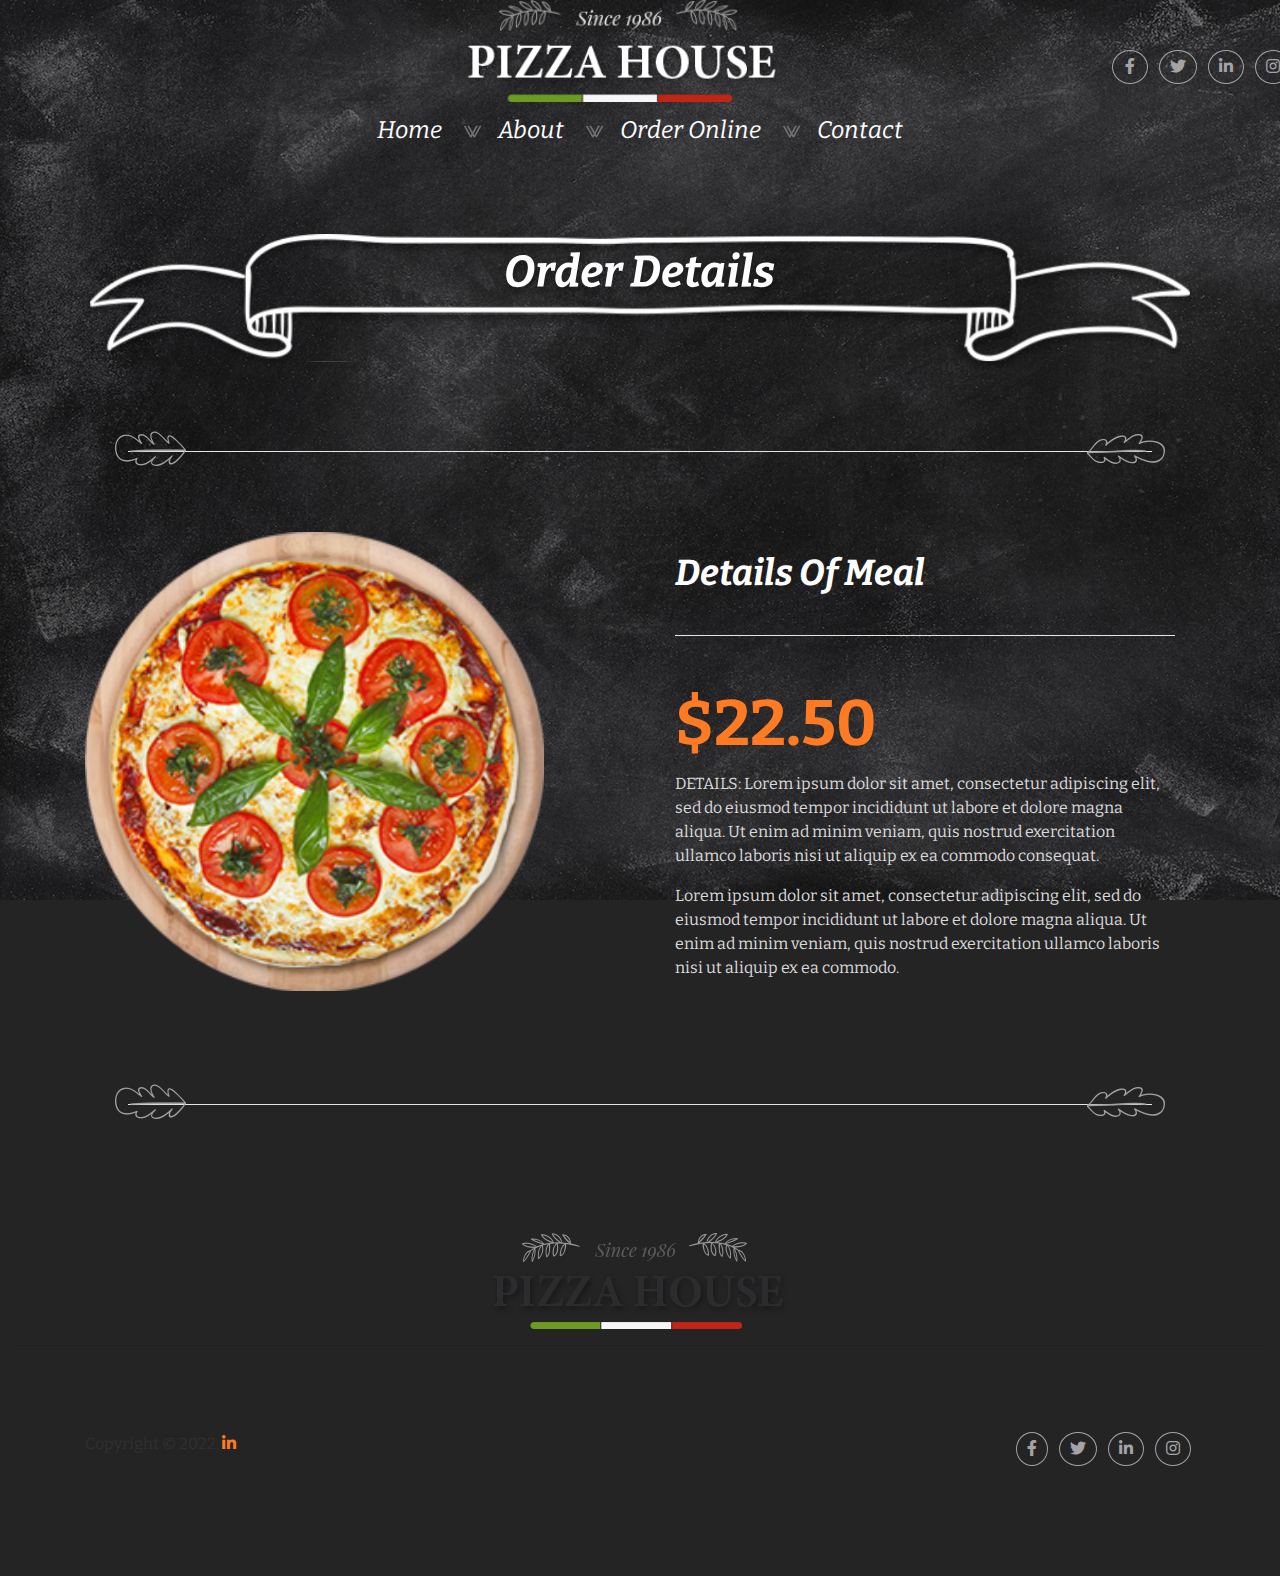
<file: orderdetails.html>
<!DOCTYPE html>
<html dir="ltr">
<head>
    <meta charset="UTF-8">
    <meta http-equiv="X-UA-Compatible" content="IE=edge">
    <meta name="viewport" content="width=device-width, initial-scale=1.0">
    <link rel="stylesheet" href="bootstrap-4.6.1-dist/css/bootstrap.min.css">
    <link rel="stylesheet" href="fontawesome-free-5.15.4-web/css/all.min.css">
    <link rel="stylesheet" href="css/style.css">
    <title>Cozy Food</title>
</head>
<body>
        <!-- Start Banner -->
      <div class="container">
          <div class="row row-cols-1 row-cols-md-3">
              <div class="col mb-1">
                <div class="card">
                  <div class="card-body">
                    <h5 class="card-title d-none"></h5>
                  </div>
                </div>
              </div>
              <div class="col mb-1">
                <div class="card box-logo">
                  <img src="img/logo.png" class="logo-banner" alt="logo">
                  <div class="card-body">
                  </div>
                </div>
              </div>
              <div class="col mb-1">
                <div class="card box-social-links">
                  <div class="card-body">
                      <ul class="social-links social-res">
                          <li>
                              <a class="nav-link facebook" href="javascript:void(0)">
                                  <i class="fab fa-facebook-f"></i>
                              </a>
                          </li>
                          <li>
                              <a class="nav-link" href="javascript:void(0)">
                                  <i class="fab fa-twitter"></i>
                              </a>
                          </li>
                          <li>
                              <a class="nav-link" href="javascript:void(0)">
                                  <i class="fab fa-linkedin-in"></i>
                              </a>
                          </li>
                          <li>
                              <a class="nav-link" href="javascript:void(0)">
                                  <i class="fab fa-instagram"></i>
                              </a>
                          </li>
                      </ul>
                  </div>
                </div>
              </div>
            </div>
      </div>
      <!-- End Banner -->
      <!-- Start Navbar -->
      <nav class="navbar navbar-expand-lg navbar-light nav-for-top">
        <button class="navbar-toggler bg-white mb-3 mt-3" type="button" data-toggle="collapse" data-target="#navbarSupportedContent" aria-controls="navbarSupportedContent" aria-expanded="false" aria-label="Toggle navigation">
          <span class="navbar-toggler-icon"></span>
        </button>
          <div class="collapse navbar-collapse text-left" id="navbarSupportedContent">
            <ul class="navbar-nav m-auto">
              <li class="nav-item">
                  <a class="nav-link nav-a" href="index.html">
                    Home
                    <img src="img/arrows.png" class="img-card-top ml-3" alt="arrows">
                  </a>
              </li>
  
              <li class="nav-item">
                  <a class="nav-link nav-a" href="index.html">
                    About
                    <img src="img/arrows.png" class="img-card-top ml-3" alt="arrows">
                  </a>
              </li>
  
  
              <li class="nav-item dropdown db-menu-parent">
                  <a class="nav-link nav-a" href="index.html" id="navbarDropdown" role="button" data-toggle="dropdown" aria-expanded="false">
                    Order Online
                    <img src="img/arrows.png" class="img-card-top ml-3" alt="arrows">
                  </a>
                  <div class="dropdown-menu db-menu" aria-labelledby="navbarD00000000ropdown">
                    <a class="dropdown-item" href="onlinestore.html">Food</a>
                    <a class="dropdown-item" href="saladstore.html">Salad</a>
                    <a class="dropdown-item" href="drinkstore.html">Drinks</a>
                  </div>
              </li>
  
              <li class="nav-item">
                  <a class="nav-link nav-a" href="index.html">
                    Contact
                  </a>
              </li>
            </ul>
          </div>
          
      </nav>
      <!-- End Navbar -->

    
    <!-- Start Subpage -->
    <div class="container">
      <div class="text-center orderdetail-space">
        <img src="img/orderdetailsimg.svg" class="w-100" alt="orderdetailsimg">
      </div>
    </div>
    <!-- End Subpage -->

    <div class="text-center box-3-line-page" >
      <img src="img/divider1_left.png" class="divider-left-3" alt="feather">
      <hr class="bg-white hr-3-line-page">
      <img src="img/divider1_right.png" class="divider-right-3" alt="feather">
    </div>

    <!-- Start order details -->
    <div class="container">
        <div class="row row-cols-1 row-cols-md-2 mt-4">
            <div class="col mb-4">
                <div class="card order-details-left">
                <img src="img/order1.png" class="card-img-top order-details-left-img" alt="order1">
              </div>
            </div>
            <div class="col mb-4">
              <div class="text-right box-mushroom-orderdetails">
                <img src="img/mushroom1.png" class="mushroom-img hat-img" alt="mushroom1">
              </div>
              <div class="card">
                <div class="card-body">
                  <h5 class="card-title title-orderdetails">Details Of Meal</h5>
                  <hr class="hr-undertitleoforder-details">
                  <span class="price-order-details">$22.50</span>
                  <p class="card-text p-txt-order">DETAILS: Lorem ipsum dolor sit amet, consectetur adipiscing elit, sed do eiusmod tempor incididunt ut labore et dolore magna aliqua. Ut enim ad minim veniam, quis nostrud exercitation ullamco laboris nisi ut aliquip ex ea commodo consequat.</p>
                  <p class="card-text p-txt-order">Lorem ipsum dolor sit amet, consectetur adipiscing elit, sed do eiusmod tempor incididunt ut labore et dolore magna aliqua. Ut enim ad minim veniam, quis nostrud exercitation ullamco laboris nisi ut aliquip ex ea commodo.</p>
                </div>
              </div>
            </div>
          </div>
    </div>

    <!-- End order details -->

    <div class="text-center box-3-line-page" >
      <img src="img/divider1_left.png" class="divider-left-3" alt="feather">
      <hr class="bg-white hr-3-line-page">
      <img src="img/divider1_right.png" class="divider-right-3" alt="feather">
    </div>

    

    <div class="container-fluid footer-bg">
      <div class="text-center pt-5">
          <img src="img/logo2.png" class="logo-2" alt="logo">
      </div>
      <div class="text-left box-left-footer">
        <img src="img/footer2.png" class="hat-img" alt="footer">
      </div>
      <hr>
      <div class="row row-cols-1 row-cols-md-2">
          <div class="col mb-4">
            <div class="card">
              <div class="card-body sc-1-ul">
                <p class="card-text" >Copyright © 2022. <a href="https://www.linkedin.com/in/mostafa-osama-34a23b214/" class="iconicteam"><i class="fab fa-linkedin-in"></i></a></p>
              </div>
            </div>
          </div>
          <div class="col mb-4">
            <div class="card">
              <div class="card-body">
                  <ul class="social-links sc-2-ul">
                      <li>
                          <a class="nav-link social-links-footer" href="javascript:void(0)">
                              <i class="fab fa-facebook-f"></i>
                          </a>
                      </li>
                      <li>
                          <a class="nav-link social-links-footer" href="javascript:void(0)">
                              <i class="fab fa-twitter"></i>
                          </a>
                      </li>
                      <li>
                          <a class="nav-link social-links-footer" href="javascript:void(0)">
                              <i class="fab fa-linkedin-in"></i>
                          </a>
                      </li>
                      <li>
                          <a class="nav-link social-links-footer" href="javascript:void(0)">
                              <i class="fab fa-instagram"></i>
                          </a>
                      </li>
                  </ul>
              </div>
            </div>
          </div>
      </div>
    </div>
  <span class="uptotop"><i class="fas fa-angle-up"></i></span>


    <script src="js/app.js"></script>
    <script src="bootstrap-4.6.1-dist/js/jquery-3.6.0.min.js"></script>
    <script src="bootstrap-4.6.1-dist/js/popper.min.js"></script>
    <script src="bootstrap-4.6.1-dist/js/bootstrap.min.js"></script>
</body>
</html>
</file>
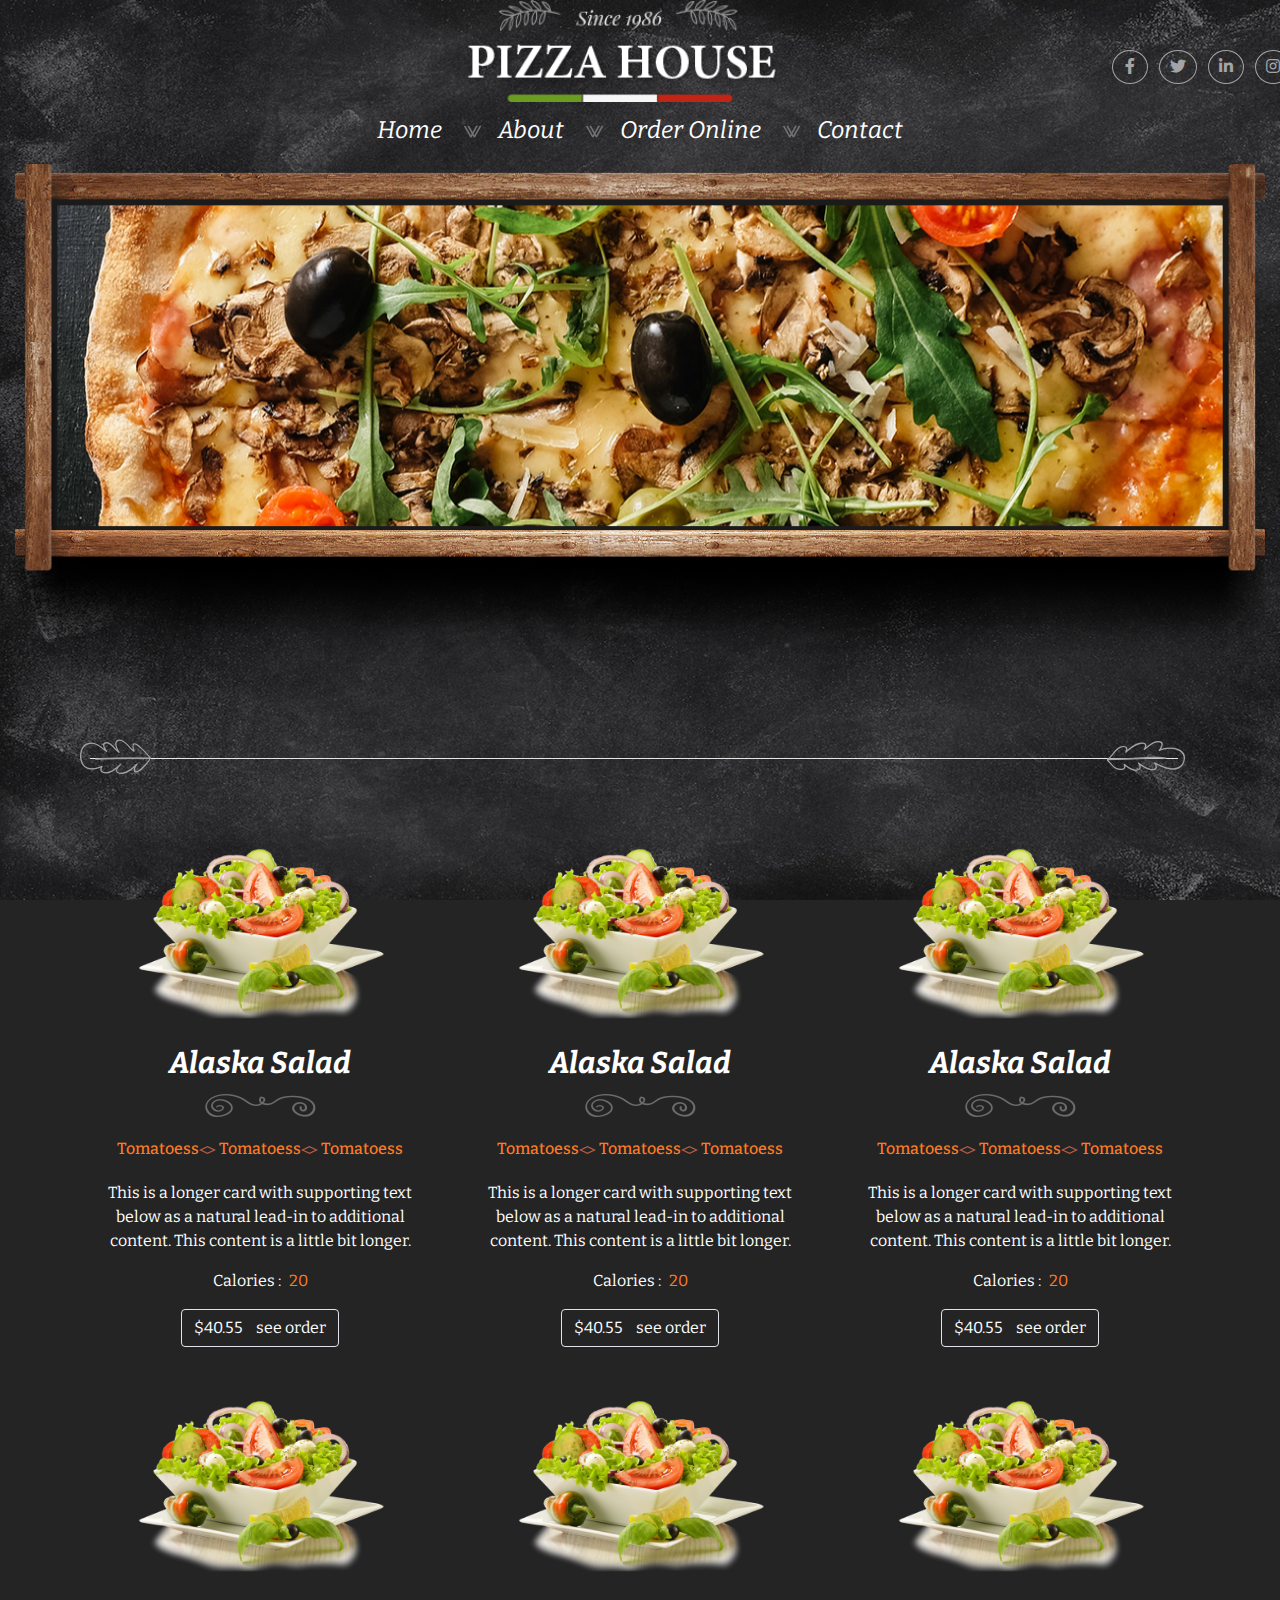
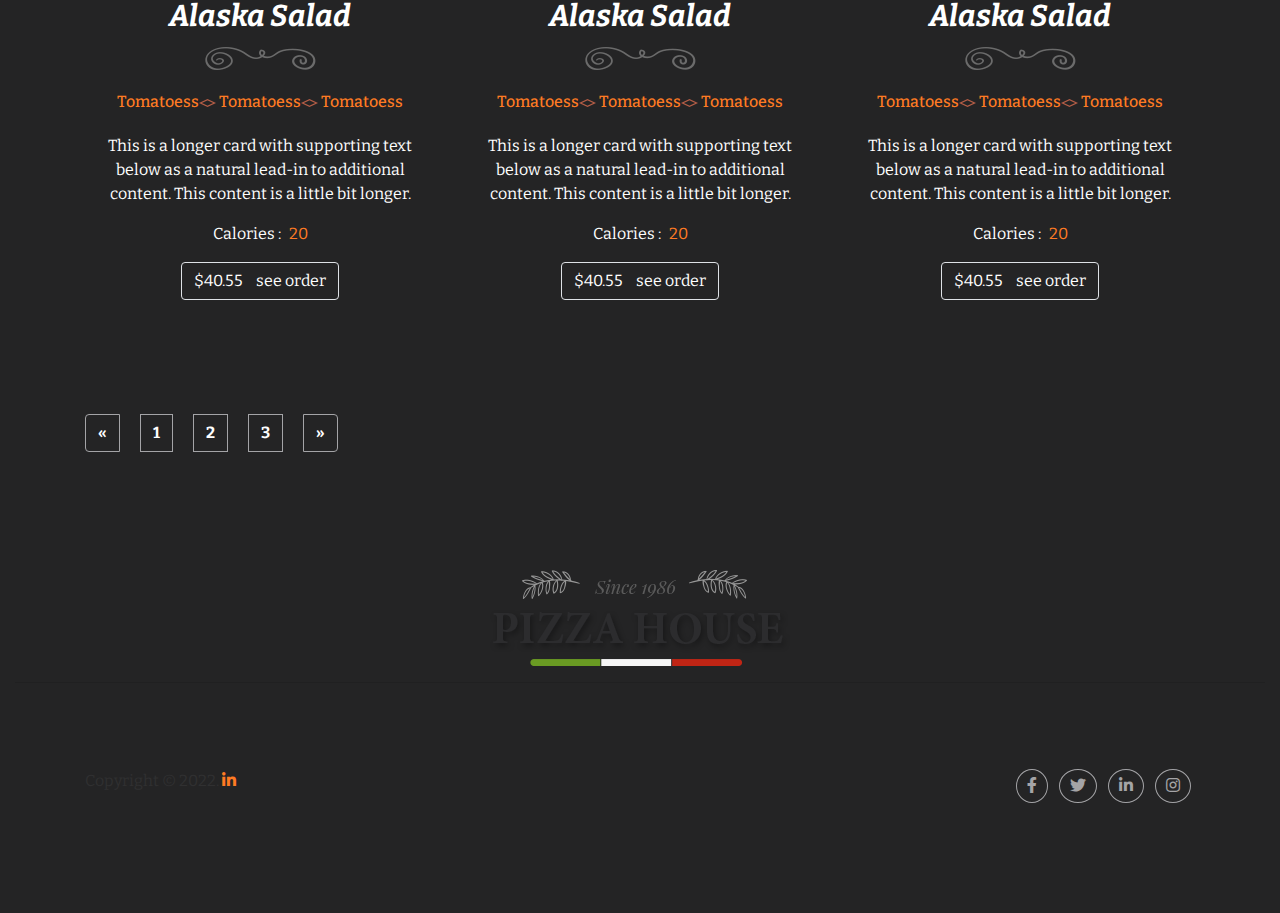
<file: saladstore.html>
<!DOCTYPE html>
<html dir="ltr">
<head>
    <meta charset="UTF-8">
    <meta http-equiv="X-UA-Compatible" content="IE=edge">
    <meta name="viewport" content="width=device-width, initial-scale=1.0">
    <link rel="stylesheet" href="bootstrap-4.6.1-dist/css/bootstrap.min.css">
    <link rel="stylesheet" href="fontawesome-free-5.15.4-web/css/all.min.css">
    <link rel="stylesheet" href="css/style.css">
    <title>Cozy Food</title>
</head>
<body>
        <!-- Start Banner -->
      <div class="container">
          <div class="row row-cols-1 row-cols-md-3">
              <div class="col mb-1">
                <div class="card">
                  <div class="card-body">
                    <h5 class="card-title d-none"></h5>
                  </div>
                </div>
              </div>
              <div class="col mb-1">
                <div class="card box-logo">
                  <img src="img/logo.png" class="logo-banner" alt="logo">
                  <div class="card-body">
                  </div>
                </div>
              </div>
              <div class="col mb-1">
                <div class="card box-social-links">
                  <div class="card-body">
                      <ul class="social-links social-res">
                          <li>
                              <a class="nav-link facebook" href="javascript:void(0)">
                                  <i class="fab fa-facebook-f"></i>
                              </a>
                          </li>
                          <li>
                              <a class="nav-link" href="javascript:void(0)">
                                  <i class="fab fa-twitter"></i>
                              </a>
                          </li>
                          <li>
                              <a class="nav-link" href="javascript:void(0)">
                                  <i class="fab fa-linkedin-in"></i>
                              </a>
                          </li>
                          <li>
                              <a class="nav-link" href="javascript:void(0)">
                                  <i class="fab fa-instagram"></i>
                              </a>
                          </li>
                      </ul>
                  </div>
                </div>
              </div>
            </div>
      </div>
      <!-- End Banner -->
      <!-- Start Navbar -->
      <nav class="navbar navbar-expand-lg navbar-light nav-for-top">
        <button class="navbar-toggler bg-white mb-3 mt-3" type="button" data-toggle="collapse" data-target="#navbarSupportedContent" aria-controls="navbarSupportedContent" aria-expanded="false" aria-label="Toggle navigation">
          <span class="navbar-toggler-icon"></span>
        </button>
          <div class="collapse navbar-collapse text-left" id="navbarSupportedContent">
            <ul class="navbar-nav m-auto">
              <li class="nav-item">
                  <a class="nav-link nav-a" href="index.html">
                    Home
                    <img src="img/arrows.png" class="img-card-top ml-3" alt="arrows">
                  </a>
              </li>
              <li class="nav-item">
                  <a class="nav-link nav-a" href="index.html">
                    About
                    <img src="img/arrows.png" class="img-card-top ml-3" alt="arrows">
                  </a>
              </li>
              <li class="nav-item dropdown db-menu-parent">
                  <a class="nav-link nav-a" href="index.html" id="navbarDropdown" role="button" data-toggle="dropdown" aria-expanded="false">
                    Order Online
                    <img src="img/arrows.png" class="img-card-top ml-3" alt="arrows">
                  </a>
                  <div class="dropdown-menu db-menu" aria-labelledby="navbarD00000000ropdown">
                    <a class="dropdown-item" href="onlinestore.html">Food</a>
                    <a class="dropdown-item" href="saladstore.html">Salad</a>
                    <a class="dropdown-item" href="drinkstore.html">Drinks</a>
                  </div>
              </li>
              <li class="nav-item">
                  <a class="nav-link nav-a" href="index.html">
                    Contact
                  </a>
              </li>
            </ul>
          </div>
      </nav>
      <!-- End Navbar -->

    <!-- Start Header -->
    <div class="container-fluid">
        <div class="row row-cols-1 row-cols-md-1">
            <div class="col mb-4">
              <div class="card header-banner">
                <img src="img/Groupselection-newpage.png" class="card-img-top" alt="Groupselection-newpage">
              </div>
            </div>
          </div>
    </div>
    <!-- End Header -->
    
    <!-- Start Subpage -->
    <!-- End Subpage -->
    <div class="text-center box-4-line-page">
      <img src="img/divider1_left.png" class="divider-left-4" alt="feather">
      <hr class="bg-white hr-4-line-page">
      <img src="img/divider1_right.png" class="divider-right-4" alt="feather">
    </div>



    <!-- Start online store -->
    <div class="container" style="margin-top: 80px;">
      <div class="text-left box-mcvanil-2">
        <img src="img/mcvanil.png" class="mcvanil-2 hat-img" alt="mcvanil">
      </div>
        <div class="row row-cols-1 row-cols-md-3">
            <div class="col mb-4">
                <div class="card">
                  <div class="text-center">
                    <img src="img/salads.png" class="card-img-top w-75" alt="order1">
                  </div>
                  <div class="card-body box-of-pizza-order text-center">
                    <h5 class="card-title">Alaska Salad</h5>
                    <img src="img/feather-3.png" alt="feather">
                    <ul>
                      <li>Tomatoess<img src="img/marker2.png" alt="marker"></li>
                      <li>Tomatoess<img src="img/marker2.png" alt="marker"></li>
                      <li>Tomatoess</li>
                    </ul>
                    <p class="card-text">This is a longer card with supporting text below as a natural lead-in to additional content. This content is a little bit longer.</p>
                    <p class="calories-num">Calories : <span>20</span></p>
                    <a href="orderdetails.html" class="btn btn-transparent text-white border"> <span class="span-seorder"> $40.55 </span> <span>see order</span></a>
                  </div>
                </div>
            </div>
          <div class="col mb-4">
            <div class="card">
              <div class="text-center">
                <img src="img/salads.png" class="card-img-top w-75" alt="order1">
              </div>
              <div class="card-body box-of-pizza-order text-center">
                <h5 class="card-title">Alaska Salad</h5>
                <img src="img/feather-3.png" alt="feather">
                <ul>
                  <li>Tomatoess<img src="img/marker2.png" alt="marker"></li>
                  <li>Tomatoess<img src="img/marker2.png" alt="marker"></li>
                  <li>Tomatoess</li>
                </ul>
                <p class="card-text">This is a longer card with supporting text below as a natural lead-in to additional content. This content is a little bit longer.</p>
                <p class="calories-num">Calories : <span>20</span></p>
                <a href="orderdetails.html" class="btn btn-transparent text-white border"> <span class="span-seorder"> $40.55 </span> <span>see order</span></a>
              </div>
            </div>
          </div>
          <div class="col mb-4">
            <div class="card">
              <div class="text-center">
                <img src="img/salads.png" class="card-img-top w-75" alt="order1">
              </div>
              <div class="card-body box-of-pizza-order text-center">
                <h5 class="card-title">Alaska Salad</h5>
                <img src="img/feather-3.png" alt="feather">
                <ul>
                  <li>Tomatoess<img src="img/marker2.png" alt="marker"></li>
                  <li>Tomatoess<img src="img/marker2.png" alt="marker"></li>
                  <li>Tomatoess</li>
                </ul>
                <p class="card-text">This is a longer card with supporting text below as a natural lead-in to additional content. This content is a little bit longer.</p>
                <p class="calories-num">Calories : <span>20</span></p>
                <a href="orderdetails.html" class="btn btn-transparent text-white border"> <span class="span-seorder"> $40.55 </span> <span>see order</span></a>
              </div>
            </div>
          </div>
          <div class="col mb-4">
            <div class="card">
              <div class="text-center">
                <img src="img/salads.png" class="card-img-top w-75" alt="order1">
              </div>
              <div class="card-body box-of-pizza-order text-center">
                <h5 class="card-title">Alaska Salad</h5>
                <img src="img/feather-3.png" alt="feather">
                <ul>
                  <li>Tomatoess<img src="img/marker2.png" alt="marker"></li>
                  <li>Tomatoess<img src="img/marker2.png" alt="marker"></li>
                  <li>Tomatoess</li>
                </ul>
                <p class="card-text">This is a longer card with supporting text below as a natural lead-in to additional content. This content is a little bit longer.</p>
                <p class="calories-num">Calories : <span>20</span></p>
                <a href="orderdetails.html" class="btn btn-transparent text-white border"> <span class="span-seorder"> $40.55 </span> <span>see order</span></a>
              </div>
            </div>
        </div>
      <div class="col mb-4">
        <div class="card">
          <div class="text-center">
            <img src="img/salads.png" class="card-img-top w-75" alt="order1">
          </div>
          <div class="card-body box-of-pizza-order text-center">
            <h5 class="card-title">Alaska Salad</h5>
            <img src="img/feather-3.png" alt="feather">
            <ul>
              <li>Tomatoess<img src="img/marker2.png" alt="marker"></li>
              <li>Tomatoess<img src="img/marker2.png" alt="marker"></li>
              <li>Tomatoess</li>
            </ul>
            <p class="card-text">This is a longer card with supporting text below as a natural lead-in to additional content. This content is a little bit longer.</p>
            <p class="calories-num">Calories : <span>20</span></p>
            <a href="orderdetails.html" class="btn btn-transparent text-white border"> <span class="span-seorder"> $40.55 </span> <span>see order</span></a>
          </div>
        </div>
      </div>
      <div class="col mb-4">
        <div class="card">
          <div class="text-center">
            <img src="img/salads.png" class="card-img-top w-75" alt="order1">
          </div>
          <div class="card-body box-of-pizza-order text-center">
            <h5 class="card-title">Alaska Salad</h5>
            <img src="img/feather-3.png" alt="feather">
            <ul>
              <li>Tomatoess<img src="img/marker2.png" alt="marker"></li>
              <li>Tomatoess<img src="img/marker2.png" alt="marker"></li>
              <li>Tomatoess</li>
            </ul>
            <p class="card-text">This is a longer card with supporting text below as a natural lead-in to additional content. This content is a little bit longer.</p>
            <p class="calories-num">Calories : <span>20</span></p>
            <a href="orderdetails.html" class="btn btn-transparent text-white border"> <span class="span-seorder"> $40.55 </span> <span>see order</span></a>
          </div>
        </div>
      </div>
        </div>
    </div>
    <div class="container">
      <nav aria-label="Page navigation example">
        <ul class="pagination new-pagination">
          <li class="page-item">
            <a class="page-link" href="index.html" aria-label="Previous">
              <span aria-hidden="true">&laquo;</span>
            </a>
          </li>
          <li class="page-item"><a class="page-link" href="javascript:void(0)">1</a></li>
          <li class="page-item"><a class="page-link" href="javascript:void(0)">2</a></li>
          <li class="page-item"><a class="page-link" href="javascript:void(0)">3</a></li>
          <li class="page-item">
            <a class="page-link" href="javascript:void(0)" aria-label="Next">
              <span aria-hidden="true">&raquo;</span>
            </a>
          </li>
        </ul>
      </nav>
    </div>
    <!-- End online store -->

    <div class="container-fluid footer-bg">
        <div class="text-center pt-5">
            <img src="img/logo2.png" class="logo-2" alt="logo">
        </div>
        <div class="text-left box-left-footer">
          <img src="img/footer2.png" class="hat-img" alt="footer">
        </div>
        <hr>
        <div class="row row-cols-1 row-cols-md-2">
            <div class="col mb-4">
              <div class="card">
                <div class="card-body sc-1-ul">
                  <p class="card-text" >Copyright © 2022. <a href="https://www.linkedin.com/in/mostafa-osama-34a23b214/" class="iconicteam"><i class="fab fa-linkedin-in"></i></a></p>
                </div>
              </div>
            </div>
            <div class="col mb-4">
              <div class="card">
                <div class="card-body">
                    <ul class="social-links sc-2-ul">
                        <li>
                            <a class="nav-link social-links-footer" href="javascript:void(0)">
                                <i class="fab fa-facebook-f"></i>
                            </a>
                        </li>
                        <li>
                            <a class="nav-link social-links-footer" href="javascript:void(0)">
                                <i class="fab fa-twitter"></i>
                            </a>
                        </li>
                        <li>
                            <a class="nav-link social-links-footer" href="javascript:void(0)">
                                <i class="fab fa-linkedin-in"></i>
                            </a>
                        </li>
                        <li>
                            <a class="nav-link social-links-footer" href="javascript:void(0)">
                                <i class="fab fa-instagram"></i>
                            </a>
                        </li>
                    </ul>
                </div>
              </div>
            </div>
        </div>
    </div>

    <span class="uptotop"><i class="fas fa-angle-up"></i></span>


    <script src="js/app.js"></script>
    <script src="bootstrap-4.6.1-dist/js/jquery-3.6.0.min.js"></script>
    <script src="bootstrap-4.6.1-dist/js/popper.min.js"></script>
    <script src="bootstrap-4.6.1-dist/js/bootstrap.min.js"></script>
</body>
</html>
</file>
<file: css/style.css>
@import url('https://fonts.googleapis.com/css2?family=Bitter:ital,wght@0,100;0,200;0,300;0,400;0,500;0,600;0,700;1,100;1,200;1,300;1,400;1,500;1,600;1,700&family=Cairo:wght@200;300;400;500;600&family=Comfortaa:wght@300;400;500;600;700&family=Encode+Sans:wght@700&family=Nanum+Gothic:wght@400;700;800&family=Poppins:wght@400;500;600;700&family=Raleway:ital,wght@1,200&family=Tajawal:wght@300;400;500;800&display=swap');
*{
    box-sizing: border-box;
    padding: 0px;
    margin: 0px;
}
body{
    background-image: url("../img/bg1.jpg");
    background-attachment: fixed;
    background-size: cover;
    font-family: 'Bitter', serif;
    color: #fff;
    overflow-x: hidden;
    background-color: #242425;
}
.navbar-toggler{
    font-size: 12px;
}
::selection{
    background-color: #E4CD7F;
    color: #1c1c1c;
}
input{
    color: #fff !important;
}
.card{
    background-color: transparent !important;
    border: 0px !important;
}
.nav-link{
    color: #fff !important;
}
ul{
    list-style: none;
}
/* BTNS */
.box-of-btn-8{
    margin-top: 60px;
    position: relative;
}
.img-brbd-btn-8{
    position: relative;
    cursor: pointer;
    transition: 0.2s;
}
.img-brbd-btn-8:hover{
    transform: scale(0.9);
    transition: 0.2s;
}
.btn-addcard-index{
    position: absolute;
    left: 42.5% !important;
    top: 9px;
    color: #F5BF04;
}
.box-of-btn-9{
    margin-top: 30px;
    position: relative;

}
.img-brbd-btn-9:hover{
    transform: scale(0.9);
    transition: 0.2s;
}
.img-brbd-btn-9{
    position: relative;
    margin-left: -5px;
    cursor: pointer;
    transition: 0.2s;
}
.btn-addcard-index-9{
    position: absolute;
    left: 3%;
    top: 9px;
    color: #F5BF04;
}
.se-mr{
    transition: 0.2s;
    border: 1px solid #fff;
    padding: 10px 30px;
}
.se-mr:hover{
    transform: scale(0.9);
    transition: 0.2s;
}
.box-of-btn-20{
    margin-top: 30px;
    position: relative;
}
.img-brbd-btn-20:hover{
    transform: scale(0.9);
    transition: 0.2s;
}
.img-brbd-btn-20{
    position: relative;
    margin-left: -5px;
    cursor: pointer;
    transition: 0.2s;
}
.btn-addcard-index-20{
    position: absolute;
    left: 4%;
    top: 9px;
    color: #F5BF04;
}
.box-of-btn-22{
    margin: 30px 0;
    position: relative;
}
.img-brbd-btn-22:hover{
    transform: scale(0.9);
    transition: 0.2s;
}
.img-brbd-btn-22{
    position: relative;
    margin-left: -5px;
    cursor: pointer;
    transition: 0.2s;
}
.btn-addcard-index-22{
    position: absolute;
    left: 2%;
    top: 9px;
    color: #F5BF04;
}
/* BTNS */
/* Page Of Our Menu */

.carousel-caption{
    background: rgba(0, 0, 0, 0.8);
    width: 40%;
    height: 76.5%;
    top: 36px;
    left: 40px !important;
}
.content-of-ad{
    position: absolute;
    top: 20% !important;
    left: 20%;
}
.content-of-ad h5{
    font-size: 40px;
    font-weight: bold;
    font-style: italic;
}
.content-of-ad i{
    font-size: 24px;
    color: #ff7b23;
    font-weight: 500;
}
.content-of-ad div img{
    margin: 20px 0px;
}
.start-from{
    font-size: 22px;
    font-style: italic;
}
.price{
    font-size: 24px;
    font-weight: 500;
    font-style: italic;
}
.logo-banner{
    width: 60%;
}
.box-logo{
    margin-right: -180px;
}
.box-social-links{
    margin-right: -120px;
}
.social-res {
    text-align: right;
    margin-top: 30px;
}
.social-links li{
    display: inline-block;
    margin: 0px 4px;
}
.nav-for-top{
    margin-top: -50px;
}
.social-links li{
    border-radius: 50%; 
    border: 1px solid #A4A4A7;
    transition: .2s ease-in;
}
.social-links li a{
    padding: 4px 10px;
    color: #A4A4A7 !important;
    transition: .2s ease-in;
}
.social-links li a:hover{
    color: #fff !important;
}
.social-links li:hover{
    border: 1px solid #fff;
}
.facebook{
    padding: 4px 12px !important;
}
/* Start Navbar */
.nav-a{
    font-size: 24px;
    font-style: italic;
}
.nav-a:hover{
    color: #FFC600 !important;
    transition: .3s all;
}
/* box-pizza-menu */

.footer-bg{
    background: url("../img/bg2.jpg");
    background-attachment: fixed;
    background-size: cover;
    color: #303031 !important;
    width: 100%;
    height: 100% !important;
}
.footer-bg .row{
    padding: 50px;
}
.footer-bg h5{
    font-style: italic;
    font-weight: bold;
    color: #1c1c1c !important;
}
.list-group{
    margin-top: 25px;
}
.list-group-item{
    background-color: transparent;
    text-decoration: underline;
    padding: 4px 0px;
}
.list-group-item a{
    font-size: 16px;
    color: #000 !important;
}
.list-group-item:hover a{
    text-decoration: none !important;
    color: brown !important;
}
.ul-list-of-online-store{
    margin: 15px 0;
}
.order-details-left-img{
    width: 85% !important;
}
.ul-list-of-online-store li{
    font-size: 18px;
    color: #ff7b23;
    display: inline-block;
}
.new-pagination{
    margin: 70px 0px;
}
/* START INDEX */
.about-us-ofpizzzaHouse{
    margin-bottom: 70px;
}
.about-pizza-house h1{
    color: #ff7b23;
    font-style: italic;
    font-size: 28px;
}
.about-pizza-house p{
    color: #dbdbdb;
    font-size: 16px;
    
}
.box-left-pizzahouse-bread{
    position: relative;
}
.box-left-pizzahouse-bread img{
    position: absolute;
    left: -25.5%;
    width: 18%;
}
.box-right-pizzahouse-mushrom{
    position: relative;
}
.box-right-pizzahouse-mushrom img{
    position: absolute;
    right: -12%;
    top: -100px;
    width: 18%;
}
.box-right-pizzahouse-cutter{
    position: relative;
}
.box-right-pizzahouse-cutter img{
    position: absolute;
    right: -20%;
    top: -200px;
    width: 40%;
}
.order-online{
    margin: 60px 0px;
}
.order-online h2{
    font-size: 60px;
    font-weight: bold;
    font-style: italic;
}
.box-of-pizza-order h5{
    font-size: 30px;
    font-weight: bold;
    font-style: italic;
}
.box-of-pizza-order ul{
    margin: 20px 0px;
}
.box-of-pizza-order ul li{
    display: inline-block;
    color: #ff7b23;
    font-weight: 500;
}
.box-of-pizza-order a{
    transition: 0.2s;
}
.box-of-pizza-order a:hover{
    transform: scale(0.9);
    transition: 0.2s;
}

.box-of-btn-11{
    margin-top: 30px;
    position: relative;
}
.img-brbd-btn-11{
    position: relative;
    margin-left: -5px;
}
.btn-addcard-index-11{
    position: absolute;
    left: 24%;
    top: 9px;
    color: #F5BF04;
}
.contact-first-box{
    margin: 70px 0;
}
.contact-first-box h2{
    font-size: 60px;
    font-weight: bold;
    font-style: italic;
}

.contact-directly p{
    margin: 2px 0px;
}
.contact-directly span{
    color: #bdbdbd;
}
.contact-directly a{
    color: #e4cd7f;
    text-decoration: underline;
}
.contact-directly a:hover{
    color: #A4A4A7;
}
.h5-t{
    margin: 30px 0;
}
.textarea-2{
    height: 20vh !important;
}
.contact-directly form label{
    color: #bdbdbd;
}
.img-1-of-mab-groub{
    position: relative;
    top: -30px;
    left: -90px;
}
.img-2-of-mab-groub{
    position: relative;
    top: -400px;
    width: 50%;
    right: -400px;
}
.img-3-of-mab-groub{
    position: absolute;
    top: 40px;
}
.ggl-big-map a{
    color: #e4cd7f;
    text-decoration: underline;
}
.ggl-big-map a:hover{
    color: #A4A4A7;
}
.seeonlinemeal{
    text-align: center;
    margin: 70px 0px;
}
.span-seorder{
    margin-right: 10px;
}
/* END INDEX */
/* START OF OUR MENU */

.box-span-title{
    margin: 20px 0px;
}
.box-1-line-page{
    position: relative;
    margin-top: 80px;
}
.hr-line-page{
    width: 80% !important;
    margin-left: 10%;
}
.divider-left{
    position: absolute;
    left: 115px;
    top: -20px;
}
.divider-right{
    position: absolute;
    right: 115px;
    top: -17px;
}
.box-left-footer{
    position: relative;
}
.box-left-footer img{
    position: absolute;
    left: -10%;
    top: -80px;
}
.sc-1-ul{
    text-align: left;
}
.sc-2-ul{
    text-align: right;
}
.sc-2-ul li:hover{
    background-color: #242425;
}
.box-2-line-page{
    position: relative;
}
.hr-line-2-page{
    width: 85% !important;
    margin-left: 7%;
}
.divider-left-2{
    position: absolute;
    left: 80px;
    top: -19px;
}
.divider-right-2{
    position: absolute;
    right: 100px;
    top: -17px;
}

/* START ORDER DETAILS */
.box-3-line-page{
    margin: 80px 0px;
    position: relative;
}
.hr-3-line-page{
    width: 80% !important;
    margin-left: 10%;
}
.divider-left-3{
    position: absolute;
    left: 115px;
    top: -20px;
}
.divider-right-3{
    position: absolute;
    right: 115px;
    top: -17px;
}
.title-orderdetails{
    font-size: 36px;
    font-style: italic;
    font-weight: bold;
}
.hr-undertitleoforder-details{
    margin: 40px 0px;
    width: 100%;
    background-color: #fff;
}
.price-order-details{
    color: #ff7b23;
    font-size: 64px;
    font-weight: bold;
}
.tit-order-h2{
    font-size: 28px;
    color: #ff7b23;
    font-style: italic;
}
.p-txt-order{
color: #DBDBDB;
}
.p-txt-order-3{
    color: #DBDBDB;
    font-size: 16px;
}
textarea{
    height: 40vh !important;
}
.orderdetail-space{
    margin: 70px 0px;
}
/* END ORDER DETAILS */
/* START ONLINE STORE */
.calories-num{
    color: #fff;
}
.calories-num span{
    margin-left: 5px;
    color: #ff7b23;
}
.span-italic-2{
    font-size: 25px;
    font-style: italic;
    color: #ff7b23;
}
.box-4-line-page{
    position: relative;
    margin-top: 80px
}
.divider-left-4{
    position: absolute; left: 80px; top: -19px;
}
.hr-4-line-page{
    width: 85%; margin-left: 90px;
}
.divider-right-4{
    position: absolute; right: 95px; top: -17px;
}
.p-italic-2{
    margin-top: 15px;
    font-size: 16px;
    color: #DBDBDB;
}
.p-items{
    color: #DBDBDB;
    font-size: 16px;
}
.btn-item{
    background-color: transparent;
    color: #F5BF04;
    padding: 15px 40px;
    transition: .2s ease-in;
}
.span-txt-right{
    margin-right: 40px;
}
.span-txt-left{
    margin-left: 40px;
}
.btn-item:hover{
    background-color: #ff7b23;
    color: #fff;
    border: 1px solid #ff7b23;
}

.pagination .page-link{
    background-color: transparent;
    color: #fff;
    font-weight: bold;
    margin: 0px 10px;
    border: 1px solid #A4A4A7;
    transition: .2s ease-in;
}
.pagination .page-link:hover{
    background-color: #ff7b23;
    border: 1px solid #ff7b23;
    transition: .2s ease-in;
}
.pagnation-item{
    position: relative;
}
.pagnation-item-img{
    position: relative;
    /* width: 20px; */
}
.pagnation-item-link{
    position: absolute;
    top: 0px;
}

.box-of-btn-12{
    margin-top: 30px;
    position: relative;
}
.img-brbd-btn-12{
    position: relative;
    margin-left: -5px;
}
.btn-addcard-index-12{
    position: absolute;
    left: 24%;
    top: 9px;
    color: #F5BF04;
}
.box-mcvanil{
    position: relative;
}
.mcvanil{
    position: absolute; left: -490px; top: -200px;
}
.box-mcvanil-2{
    position: relative;
}
.mcvanil-2{
    position: absolute; left: -490px; top: -200px;
}
.mushroom-img{
    position: absolute;
    right: -120px;
}
/* END ONLINE STORE */
/* FOOOTER */
.iconicteam{
    color: #ff7b23;
}
.iconicteam:hover{
    color: #ff7b23;
}

.social-links-footer{
    color: #A4A4A7 !important;
}
.social-links-footer:hover{
    color: #303031 !important;
}
/* FOOOTER */
.arowleft-t{
    margin-left: 40px;
}


/* Details */
.uptotop{
    position: fixed;
    bottom: 10px;
    right: 10px;
    padding: 10px 20px;
    background-color: #242425;
    color: #fff;
    cursor: pointer;
    transition: 0.2s;
    z-index: 10000000000;
    opacity: 0;
}
.uptotop.showbtn{
    opacity: 1;
}
.navbar li a.active{
    color: #ff7b23;
}
.db-menu{
    background-color: #000;
    display: none;
}
.db-menu a{
    color: #fff;
    font-style: italic;
    font-size: 14px;
}
.db-menu-parent:hover .db-menu{
    display: block;
}
/* Details */

.ml-txt{
    margin-left: 50px;
}

/* MEDIA QUEREY */
@media screen and (max-width: 420px) {
    .box-logo{
        margin-right: 0px;
    }
    .box-social-links{
        margin-right: 0px;
    }
    .social-res {
        text-align: center;
        margin-top: 0px;
        margin-left: -20px;
    }
    .logo-banner{
        width: 100%;
        text-align: center;
    }
    .cheif-imgg{
        width: 100%;
        padding: 20px;
        margin-top: -40px;
    }
    .footer-bg .row{
        padding: 0px;
    }
    .box-left-footer{
        position: relative;
    }
    .box-left-footer img{
        position: absolute;
        left: -45%;
        top: 150px;
    }
    .pagination-box{
        margin: 80px 0;
        padding: 0px;
    }
    
    .hat-img{
        display: none;
    }
    .arowleft-t{
        margin-left: 40px;
    }

    .hr-line-page{
        width: 100% !important;
        margin-left: 0px;
    }
    .divider-left{
        display: none;
    }
    .divider-right{
        display: none;
    }
    .hat-img{
        display: none;
    }
}
@media screen and (max-width: 920px) {

    .btn-addcard-index-20{
        left: 8%;
    }
    .btn-addcard-index-22{
        left: 6%;
    }
    .order-details-left-img{
        width: 100% !important;
    }
    .black-layer-ofslider{
        display: none;
    }
    .content-layer{
        display: none;
    }
    .ipad-res{
        display: none;
    }
    .Subpage-row{
        padding: 100px 0px;
    }
    .hr-line-page{
        width: 100% !important;
        margin-left: 0px;
    }
    .divider-left{
        display: none;
    }
    .divider-right{
        display: none;
    }
    .hat-img{
        display: none;
    }
    .logo-banner{
        width: 100%;
    }
    .box-logo{
        margin-right: 0px;
    }
    .box-social-links{
        margin-right: 0px;
    }
    .banner-yellow{
        width: 100%;
    }
    .ml-txt{
        margin-left: 0px !important;
    }
    .box-3-line-page{
        margin: 80px 0px;
        position: relative;
    }
    .hr-3-line-page{
        width: 100% !important;
        margin-left: 0px;
    }
    .divider-left-3{
        display: none;
    }
    .divider-right-3{
        display: none;
    }
    
    .box-4-line-page{
        position: relative;
        margin-top: 80px;
    }
    .divider-left-4{
        display: none;
    }
    .hr-4-line-page{
        width: 100% !important;
        margin-left: 0px;
    }
    .divider-right-4{
        display: none;
    }
    .img-1-of-mab-groub{
        display: none;
    }
    .img-2-of-mab-groub{
        display: none;
    }
    .img-3-of-mab-groub{
        display: none;
    }
    .new-pagination{
        display: flex;
        justify-content: center;
    }
    .btn-addcard-index{
        left: 23.5% !important;
    }
    .sc-2-ul{
        text-align: center;
    }
    .sc-1-ul{
        text-align: center;
    }
}
@media screen and (max-width: 280px) {
    .logo-2{
        width: 100% !important;
    }
}
@media screen and (max-width: 1280px) {
    .hat-img{
        display: none;
    }
    .carousel-caption{
        display: none !important;
    }
}
/* MEDIA QUEREY */
</file>
